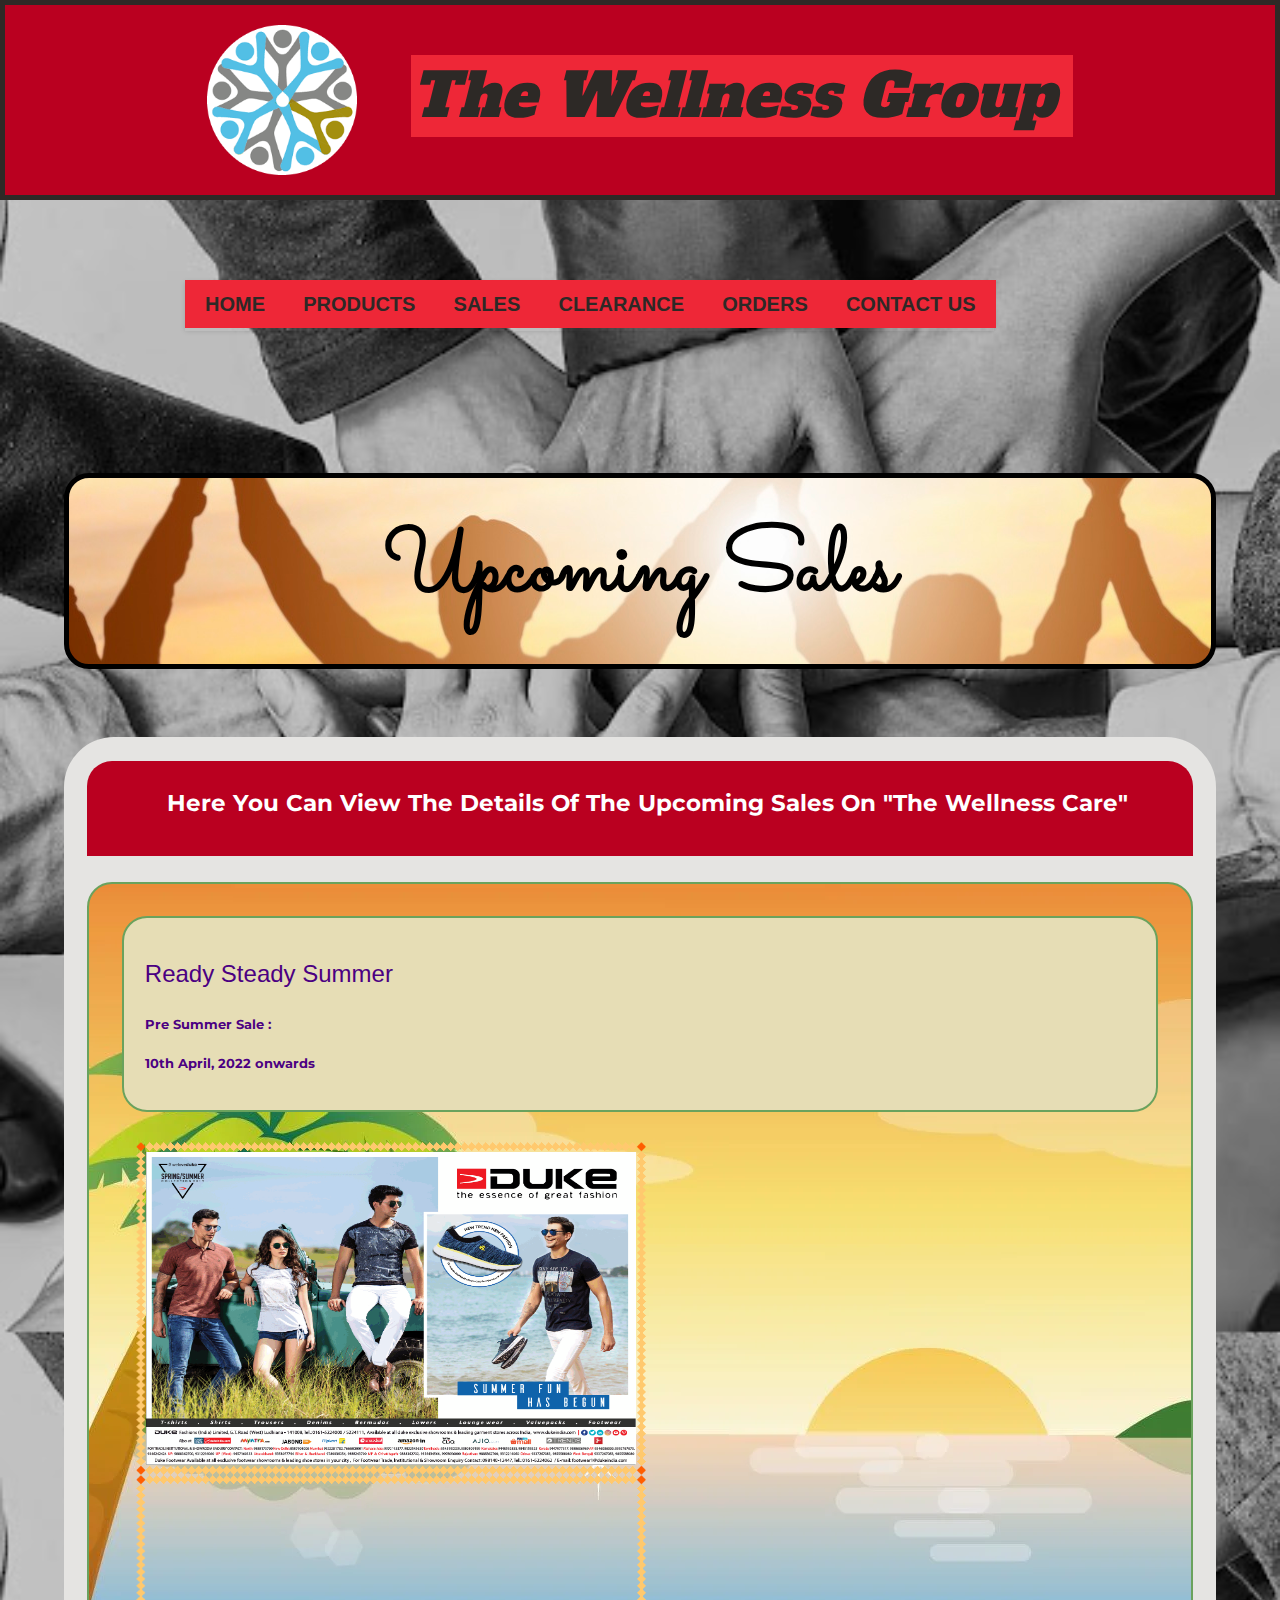
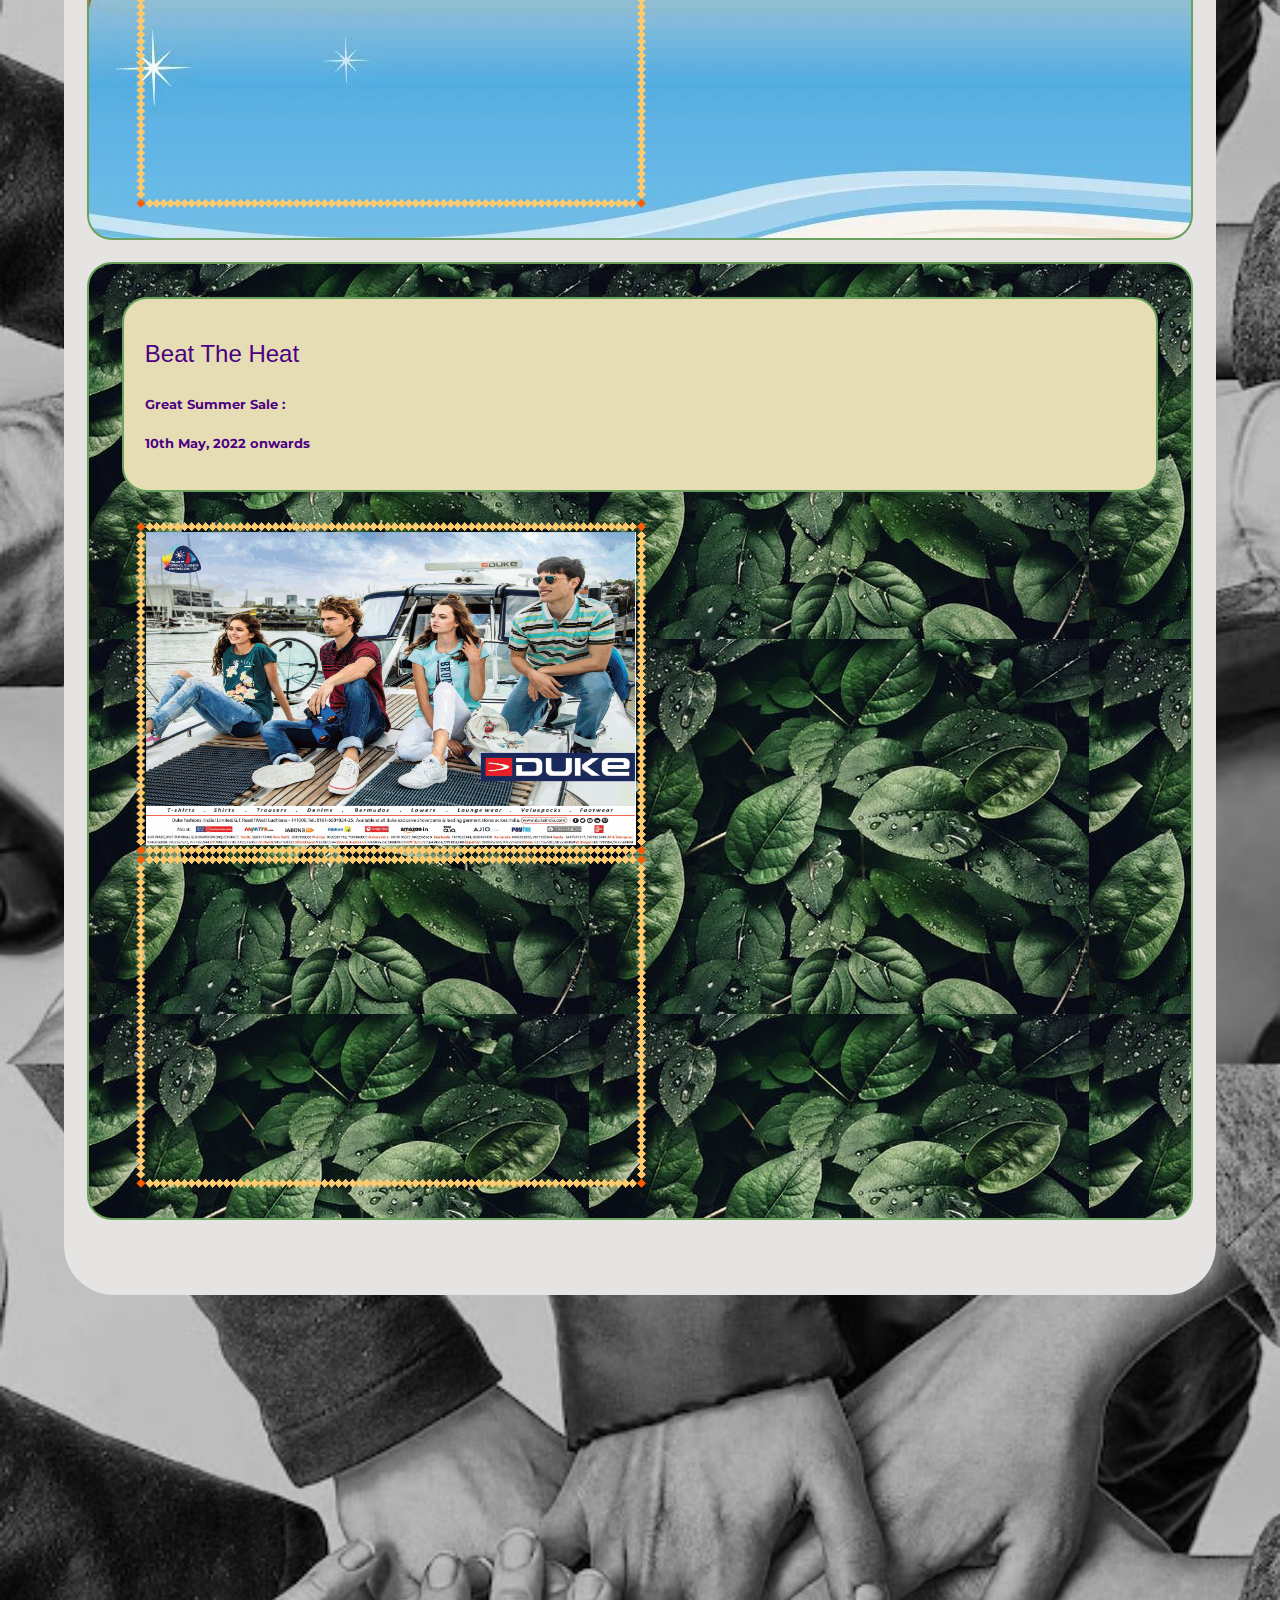
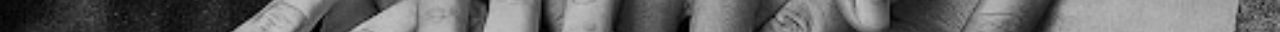
<file: index.html>
<!DOCTYPE html>
<html lang="en">

<head>
    <!-- Google tag (gtag.js) -->
<script async src="https://www.googletagmanager.com/gtag/js?id=G-9QFVJLKR0Z"></script>
<script>
  window.dataLayer = window.dataLayer || [];
  function gtag(){dataLayer.push(arguments);}
  gtag('js', new Date());

  gtag('config', 'G-9QFVJLKR0Z');
</script>
    <title>Sales | The Wellness Group</title>
    <meta name="google-site-verification" content="n0E7SsND6AiwZmoQovZo0i-7zfGOyfzNs68qbd9URU8" />
    <link href='https://fonts.googleapis.com/css?family=Alfa Slab One' rel='stylesheet'>

    <link rel="icon" href="Visuals/Title_Background.jpg" type="image/icon type">
    <link rel="stylesheet" href="my_css.css">
    <link
        href="https://fonts.googleapis.com/css2?family=Merriweather:ital@1&family=Montserrat&family=Sacramento&display=swap"
        rel="stylesheet">
    <meta name="viewport" content="width=device-width, initial-scale=1.0">
    <link 
          rel="stylesheet" 
          href="https://www.w3schools.com/w3css/4/w3.css"> 

    <link 
          rel="icon" 
          href="Visuals/logo-circle.png"
          type="image/icon type"> 

    <link
          href="https://fonts.googleapis.com/css2?family=Merriweather:ital@1&family=Montserrat&family=Sacramento&display=swap"
          rel="stylesheet">

    <link rel="manifest" href="/manifest.json">
</head>

<body>

    <div class="to_purpose_the_format_book_sgnp_header">
        <img src="Visuals/logo-circle.png" alt="Logo-Image" width="150" height="150">
        &nbsp;&nbsp;<i style="background-color:#EE2737;">The Wellness Group&nbsp;</i>
        
      </div>
    
    
     
    
   <div id="menubar">
  <ul class="my_menu"><li class="my_menu"><a href="Home.html">Home</a></li>
    <li class="my_menu"><a href="Events.html">Products</a></li>
    <li class="my_menu"><a href="Sale.html">Sales</a></li>
    <li class="my_menu"><a href="Clearance.html">Clearance</a></li>
    <li class="my_menu"><a href="Orders.html">Orders</a></li>
    <li class="my_menu"><a href="Contact_Us.html">Contact Us</a></li>
  </ul>
</div>




<br><br><br><br><br><br>



    <center><div style="
        font-family: 'Sacramento', cursive;        
        font-size: 6.0rem;  
        color: black;
        margin-top: 10px;
        font-weight: bolder;
        background-image: url('Visuals/gallery-ppl.jpg');
        width: 90%;
        border-radius: 25px;
        border: solid 5px black;
        padding: 2%;">
     
         Upcoming Sales
      
    </div></center>

    <br><br><br>

    <center><div style="margin-left: 0px;        
        border-radius: 50px;        
        background-color: #E5E4E2;
        width:90%;          
        border: transparent;
        border-style: solid; 
        text-align: left;">
    <div style="
        font-family: 'Montserrat', sans-serif; 
        color: #4B0082; 
        padding-left: 20px;
        padding-right: 20px;
        padding-bottom: 20px;
        margin-top: -5px;
        font-size: 13px;
        line-height: 2;"><br>


<div style="
        font-weight: bold;
        font-size: 1.5rem;
        color: white;        
        background-color: #BA0020;
        padding-top: 20px;
        padding-bottom: 30px;
        border-top-right-radius: 25px; 
        border-top-left-radius: 25px;">
<center> &nbsp;&nbsp;Here You Can View The Details Of The Upcoming Sales On "The Wellness Care"</center>

</div>
    <br>
      <section  style="background-image:url('Visuals/sale_sum1.png');" class="gallerysec"> 
        
        <div class="gal_eve_det">
        <h3>Ready Steady Summer</h3>
        <p>Pre Summer Sale :</p>
        <p>10th April, 2022 onwards</p>
        </div>


      <div style="margin-top: 30px;  margin-left: 25px">
       <img class="imgbor" src="Visuals/summ1.png" alt="Image1" width="510" height="333">
       &nbsp;&nbsp;&nbsp;&nbsp;&nbsp;&nbsp;&nbsp;&nbsp;&nbsp;&nbsp;&nbsp;&nbsp;&nbsp;&nbsp;
       <iframe class="imgbor" width="510" height="333"
     src="https://www.youtube.com/embed/dNyKGflaOpo"></iframe>
      </div>

    </section>

    
    <section style="background-image:url('Visuals/galplants.jpg'); margin-bottom: 0;" class="gallerysec"> 
        
      <div class="gal_eve_det">
        <h3>Beat The Heat</h3>
        <p>Great Summer Sale :</p>
        <p>10th May, 2022 onwards</p>
        </div>

    <div style="margin-top: 30px; margin-left: 25px; ">
     <img class="imgbor" src="Visuals/summ2.png" alt="Image3" width="510" height="333">
      &nbsp;&nbsp;&nbsp;&nbsp;&nbsp;&nbsp;&nbsp;&nbsp;&nbsp;&nbsp;&nbsp;&nbsp;&nbsp;&nbsp;
      <iframe class="imgbor" width="510" height="333"
      src="https://www.youtube.com/embed/gR3TSFt2J2M"></iframe>  
    </div>
  </section>

      

<script src="/js/app.js"></script>
  

  
 <br><br>


 

</div>
</div>

<br>
</div>
</center>
<br>

<br><br><br><br><br><br><br><br><br><br><br><br>
<br>
</body>
</html>
</file>
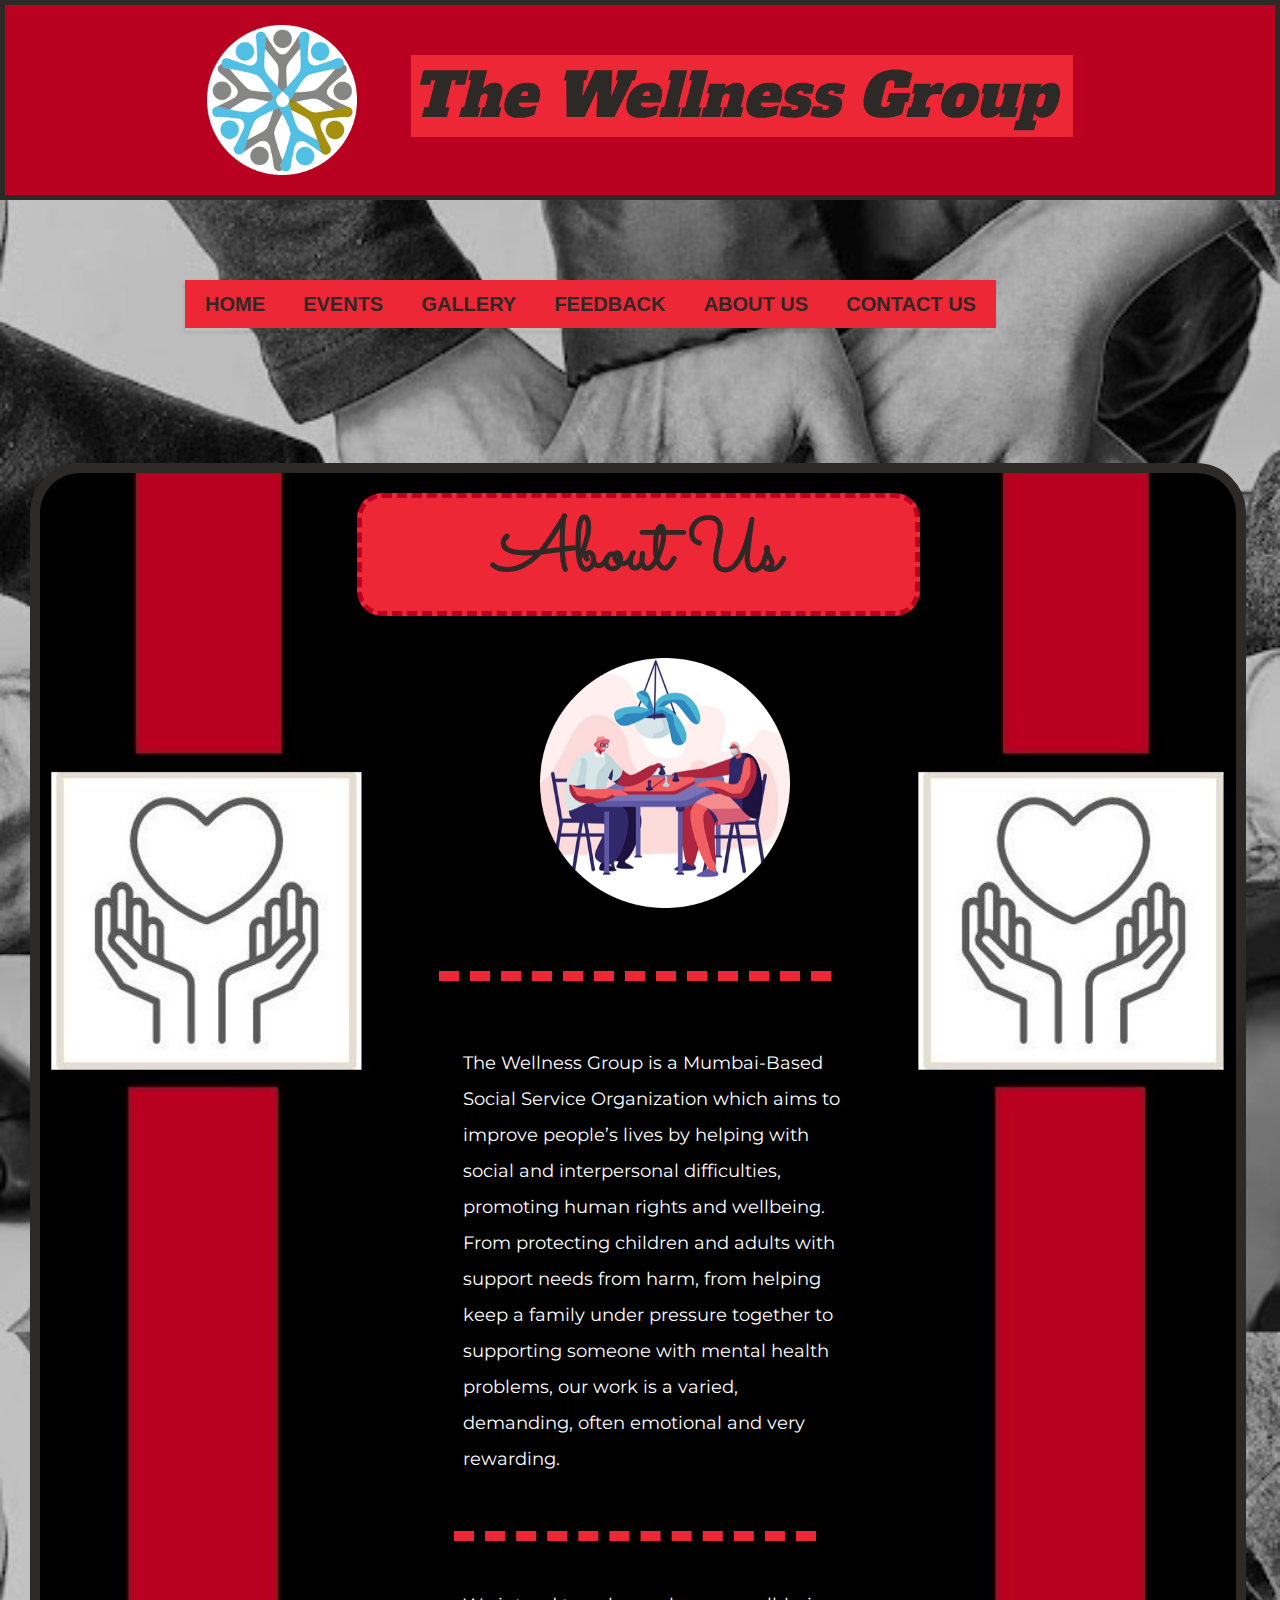
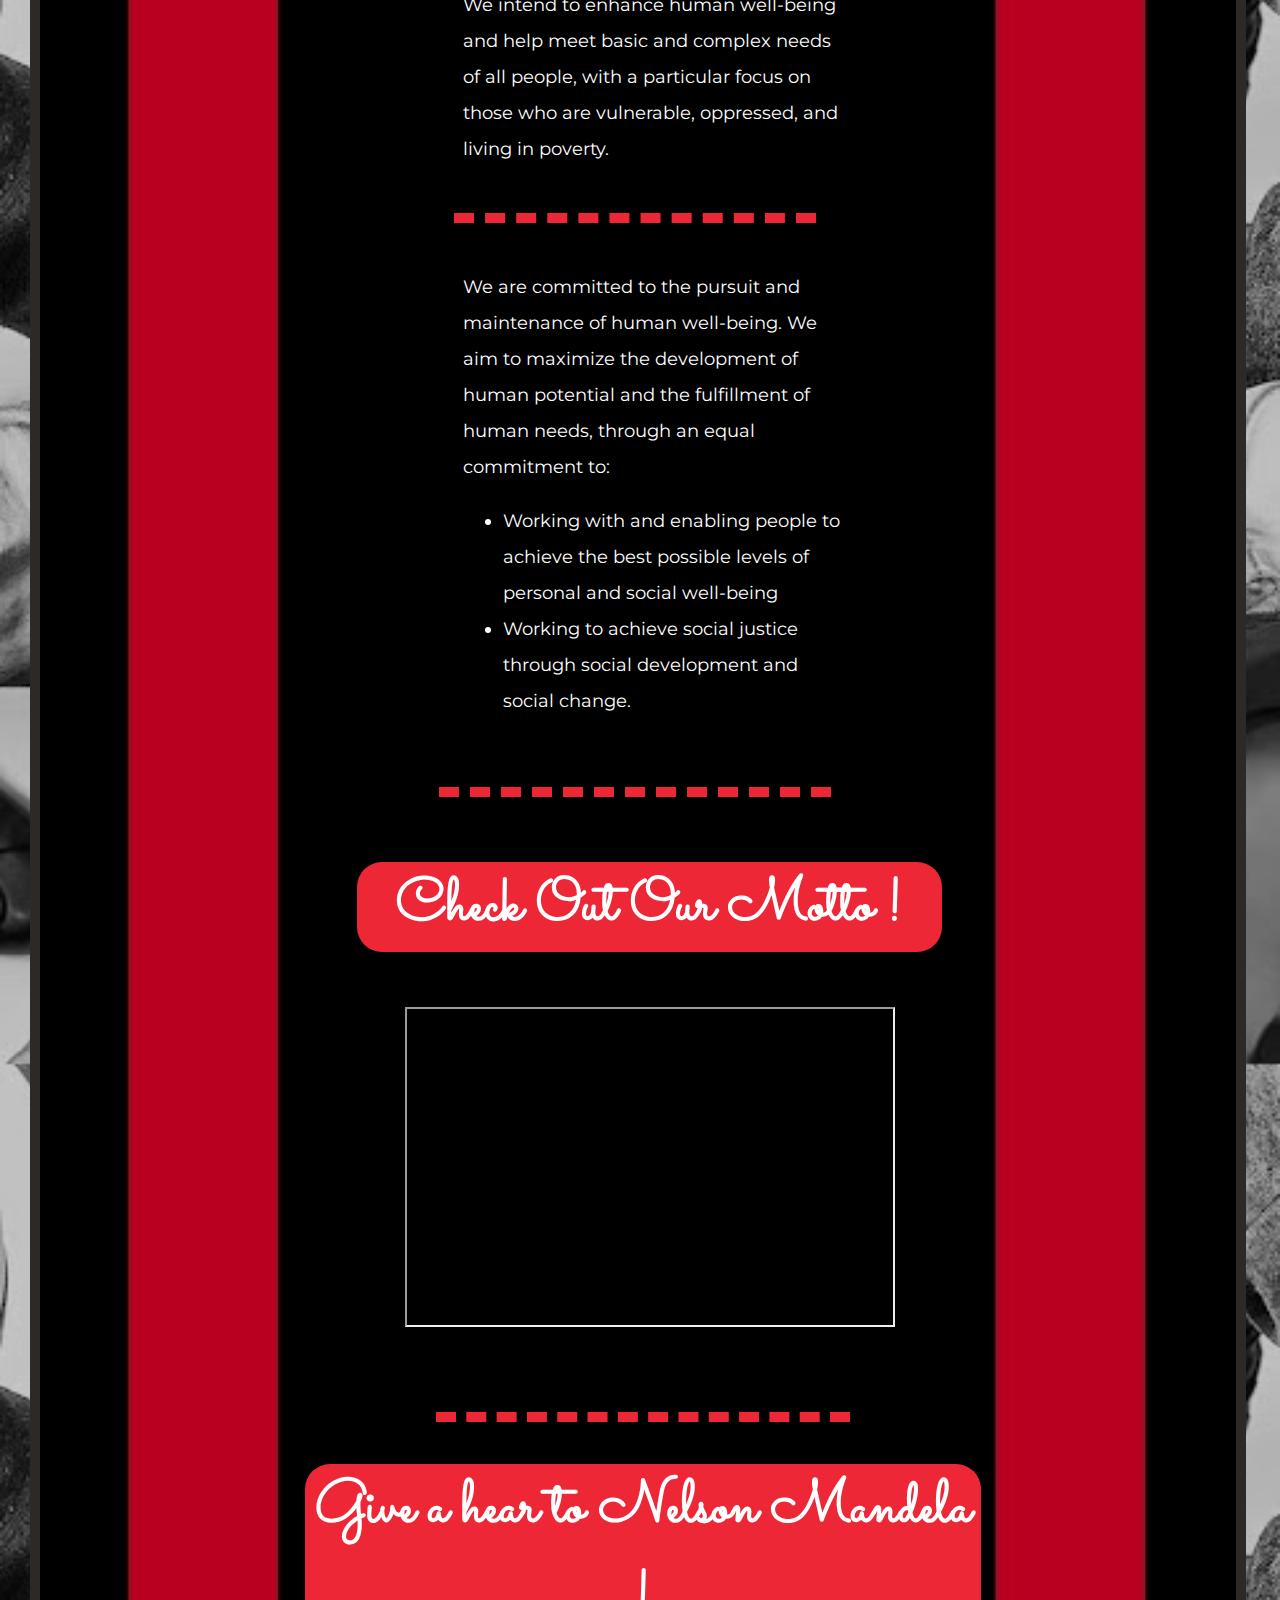
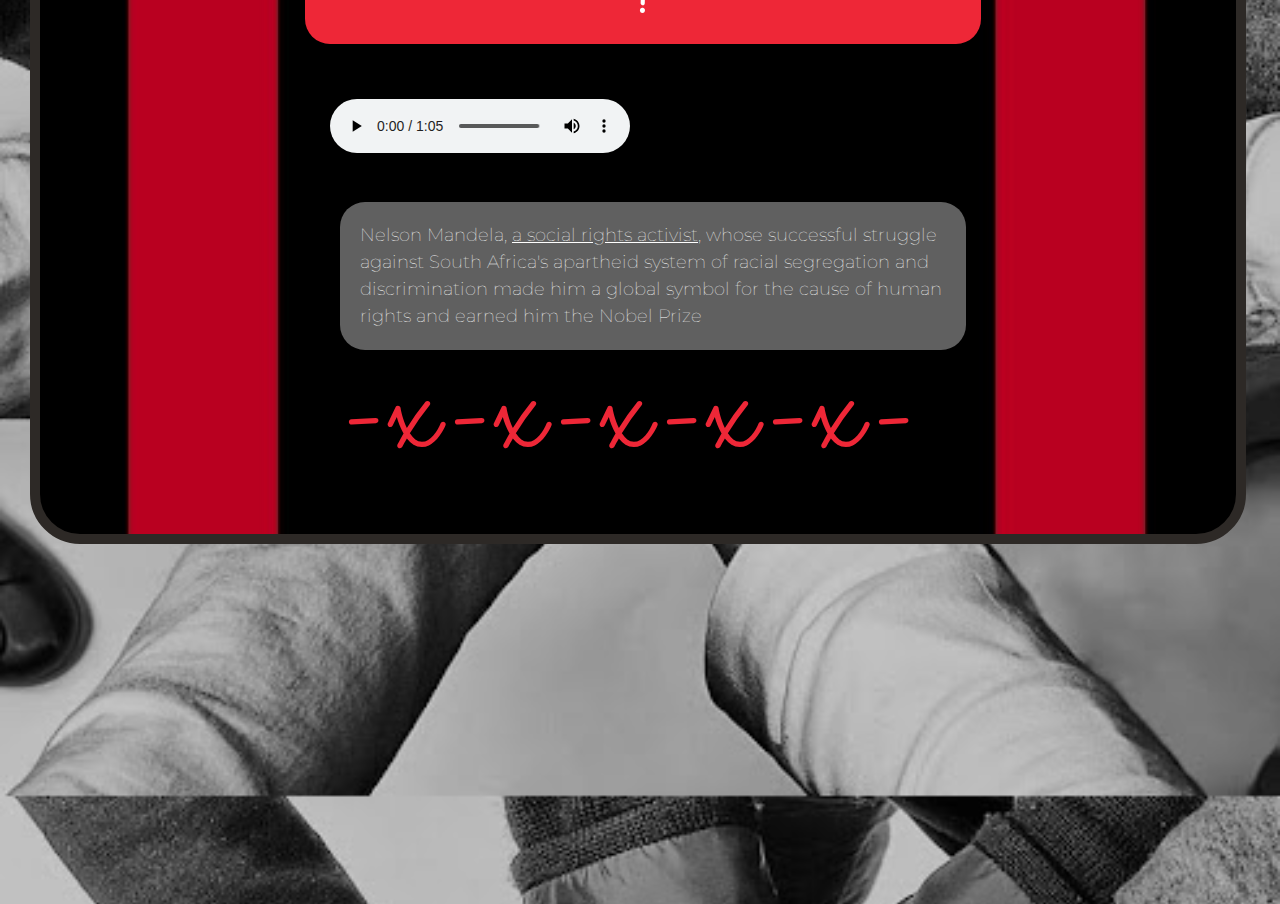
<file: About_Us.html>
<!DOCTYPE html>
<html lang="en">

<head>
    <title>About Us | The Wellness Group</title>
    <link rel="icon" href="Visuals/Title_Background.jpg" type="image/icon type">
    <link rel="stylesheet" href="my_css.css">
    <link
        href="https://fonts.googleapis.com/css2?family=Merriweather:ital@1&family=Montserrat&family=Sacramento&display=swap"
        rel="stylesheet">
    <meta name="viewport" content="width=device-width, initial-scale=1">
    <link 
        rel="stylesheet" 
        href="https://www.w3schools.com/w3css/4/w3.css"> 

         <link 
          rel="icon" 
          href="Visuals/logo-circle.png"
          type="image/icon type"> 
    <link
    href="https://fonts.googleapis.com/css2?family=Merriweather:ital@1&family=Montserrat&family=Sacramento&display=swap"
    rel="stylesheet">
    <link href='https://fonts.googleapis.com/css?family=Alfa Slab One' rel='stylesheet'>
</head>

<body>

  <div class="to_purpose_the_format_book_sgnp_header">
    <img src="Visuals/logo-circle.png" alt="Logo-Image" width="150" height="150">
    &nbsp;&nbsp;<i style="background-color:#EE2737;">The Wellness Group&nbsp;</i>
    
  </div>


 

<div id="menubar">
  <ul class="my_menu"><li class="my_menu"><a href="Home.html">Home</a></li>
    <li class="my_menu"><a href="Events.html">Events</a></li>
    <li class="my_menu"><a href="Gallery.html">Gallery</a></li>
    <li class="my_menu"><a href="Feedback.html">Feedback</a></li>
    <li class="my_menu"><a href="About_Us.html">About Us</a></li>
    <li class="my_menu"><a href="Contact_Us.html">Contact Us</a></li>
  </ul>
</div>





<br><br><br><br><br><br>


<div class="in_order_to_place_history_center">
    <center><div class="head_container_title_history">
      
         About Us
      
    </div></center>

    <br>

      <div style="               
        background-image: url('Visuals/9_2.png');
        background-repeat: no-repeat;
        background-size: 250px 250px;
        margin-left: 480px;
        margin-top: 20px;
        ">
<center><br><br><br><br><br><br><br><br><br><br><br><br>
</center>
</div>

    <center><div class="just_to_place_history_left">
    <center><hr class="style_border"></center>
      
      <div class="positioning_history_left_content"><br>
        <p>The Wellness Group is a Mumbai-Based Social Service Organization which aims to improve people’s lives by helping with social and interpersonal difficulties, promoting human rights and wellbeing. From protecting children and adults with support needs from harm, from helping keep a family under pressure together to supporting someone with mental health problems, our work is a varied, demanding, often emotional and very rewarding.

        <br><br> 
        <center><hr class="style_mid_border"></center><br>

        We intend to enhance human well-being and help meet basic and complex needs of all people, with a particular focus on those who are vulnerable, oppressed, and living in poverty.

        <br><br>
        <center><hr class="style_mid_border"></center><br>

        We are committed to the pursuit and maintenance of human well-being. We aim to maximize the development of human potential and the fulfillment of human needs, through an equal commitment to:
        <ul class="about_us" type="disc">
        <li class="about_us">Working with and enabling people to achieve the best possible levels of personal and social well-being</li>

        <li>Working to achieve social justice through social development and social change.</li>
      </ul>
    </p>
    </div>
      <center><hr class="style_border"></center>
<br><br>
      <center>
       <h1 class="about_us_video">Check Out Our Motto !</h1><br><br><div class="place_about_us_video">
<iframe width="490" height="320"
     src="https://www.youtube.com/embed/zcruIov45bI">
     </iframe></div>
   </center><br>
    </div></center>

    <br>

     <center><hr class="style_border_video"></center>
<br>
      <center>
       <h1 class="about_us_audio">Give a hear to Nelson Mandela !</h1><br><div class="place_about_us_video"></center>
<br><audio controls class = "left_audio" >
    <source 
    class = "left_audio" 
    src="Media/Nelson Mandela Speech.mp3"
    type="audio/mpeg">Your browser does not support the audio element.
    </audio>
    <br><div class="about_nelson_mandela">
<p class="about_us_font"> Nelson Mandela, <u>a social rights activist</u>, whose successful struggle against South Africa's apartheid system of racial segregation and discrimination made him a global symbol for the cause of human rights and earned him the Nobel Prize</p></div>
<h1 class="end">-x-x-x-x-x-</end>
 </div>
   <br>
    </div></center>

    <br><br><br>




</div>

<br><br><br><br><br><br><br><br><br><br><br><br>
<br>



</body>
</html>
</file>
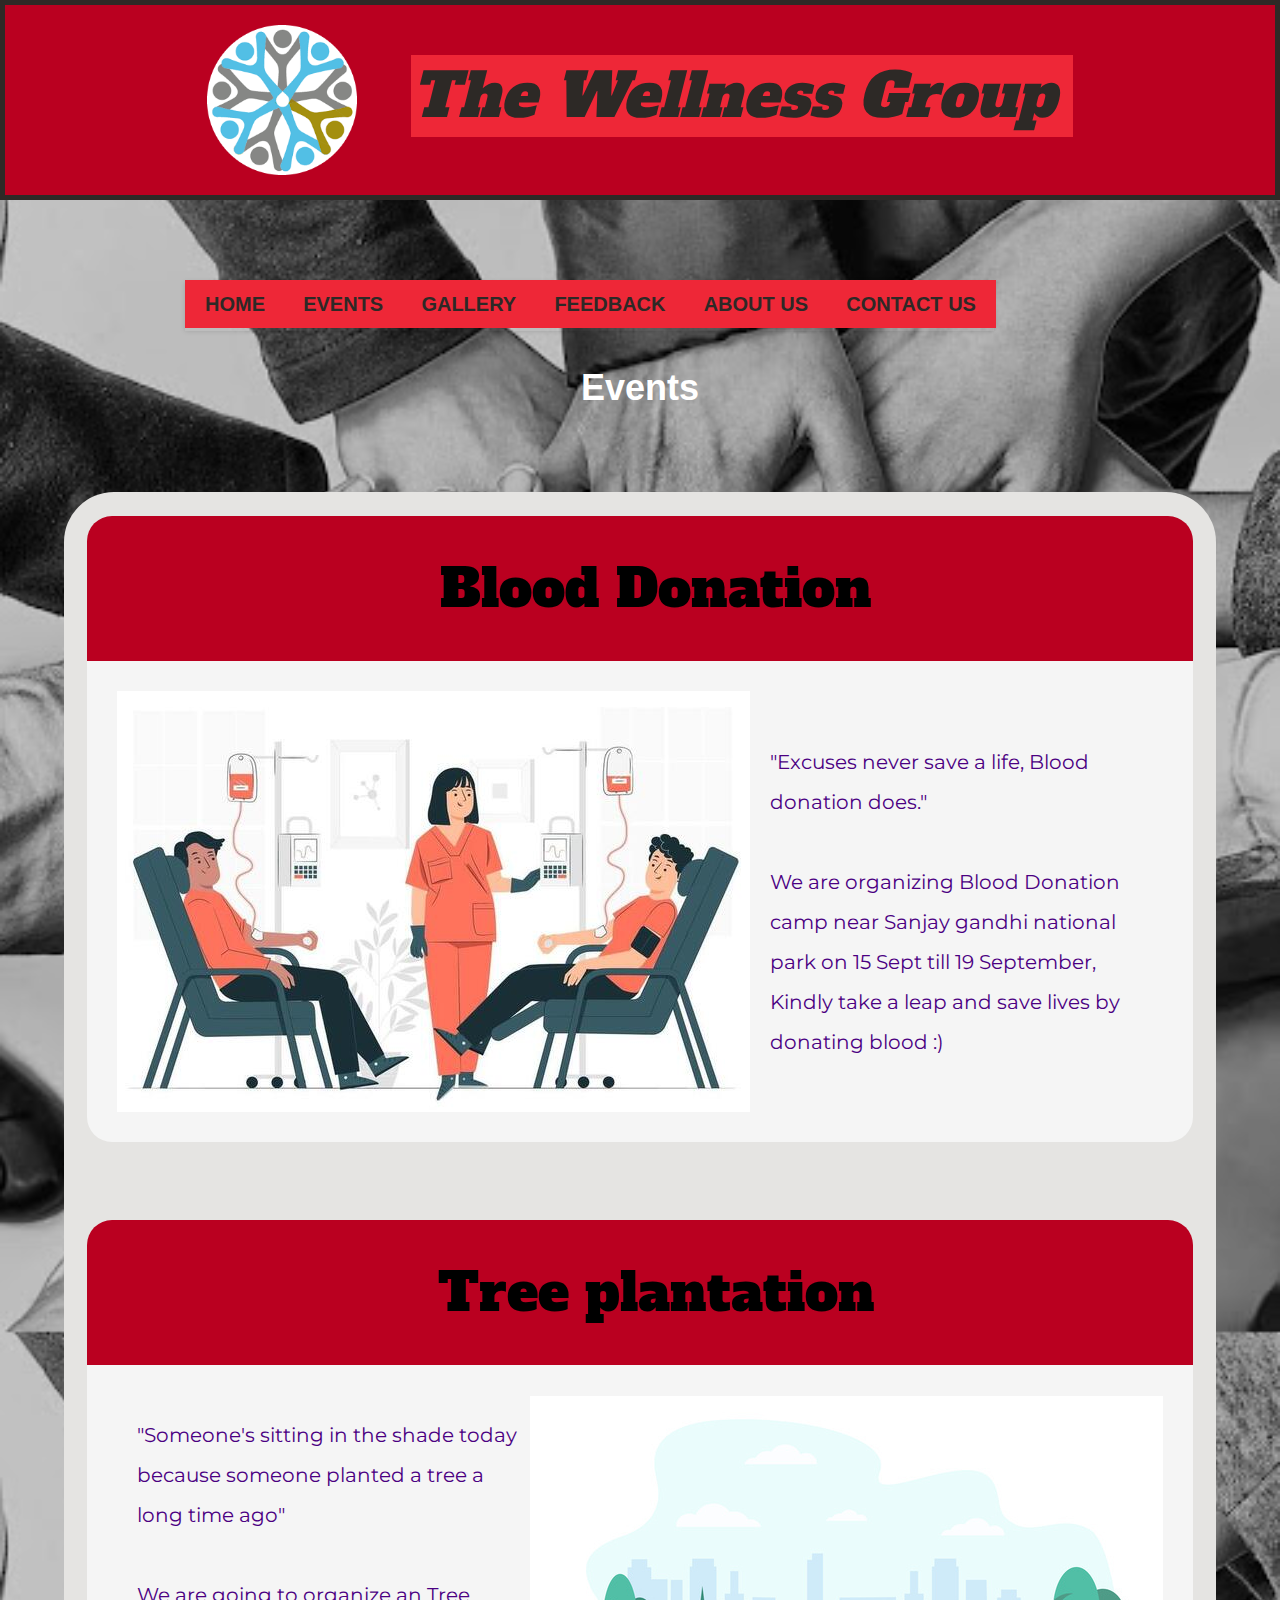
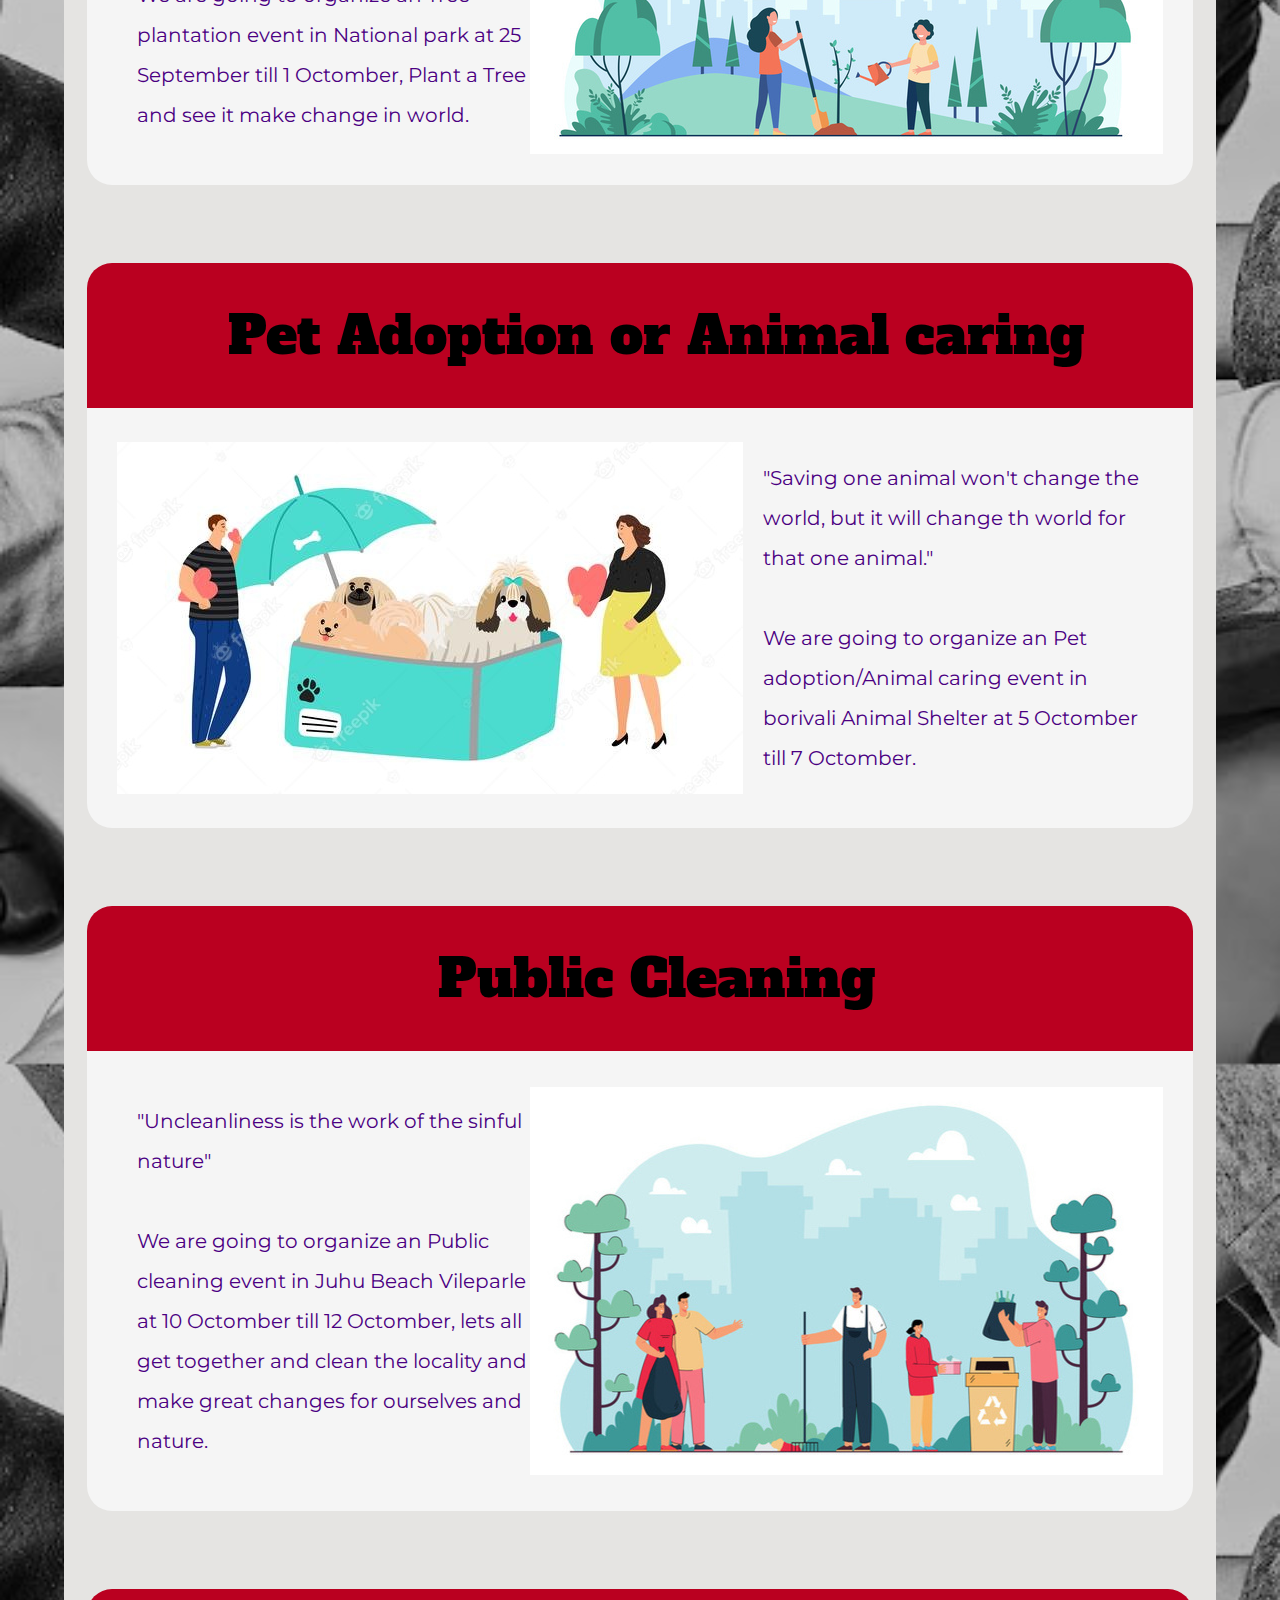
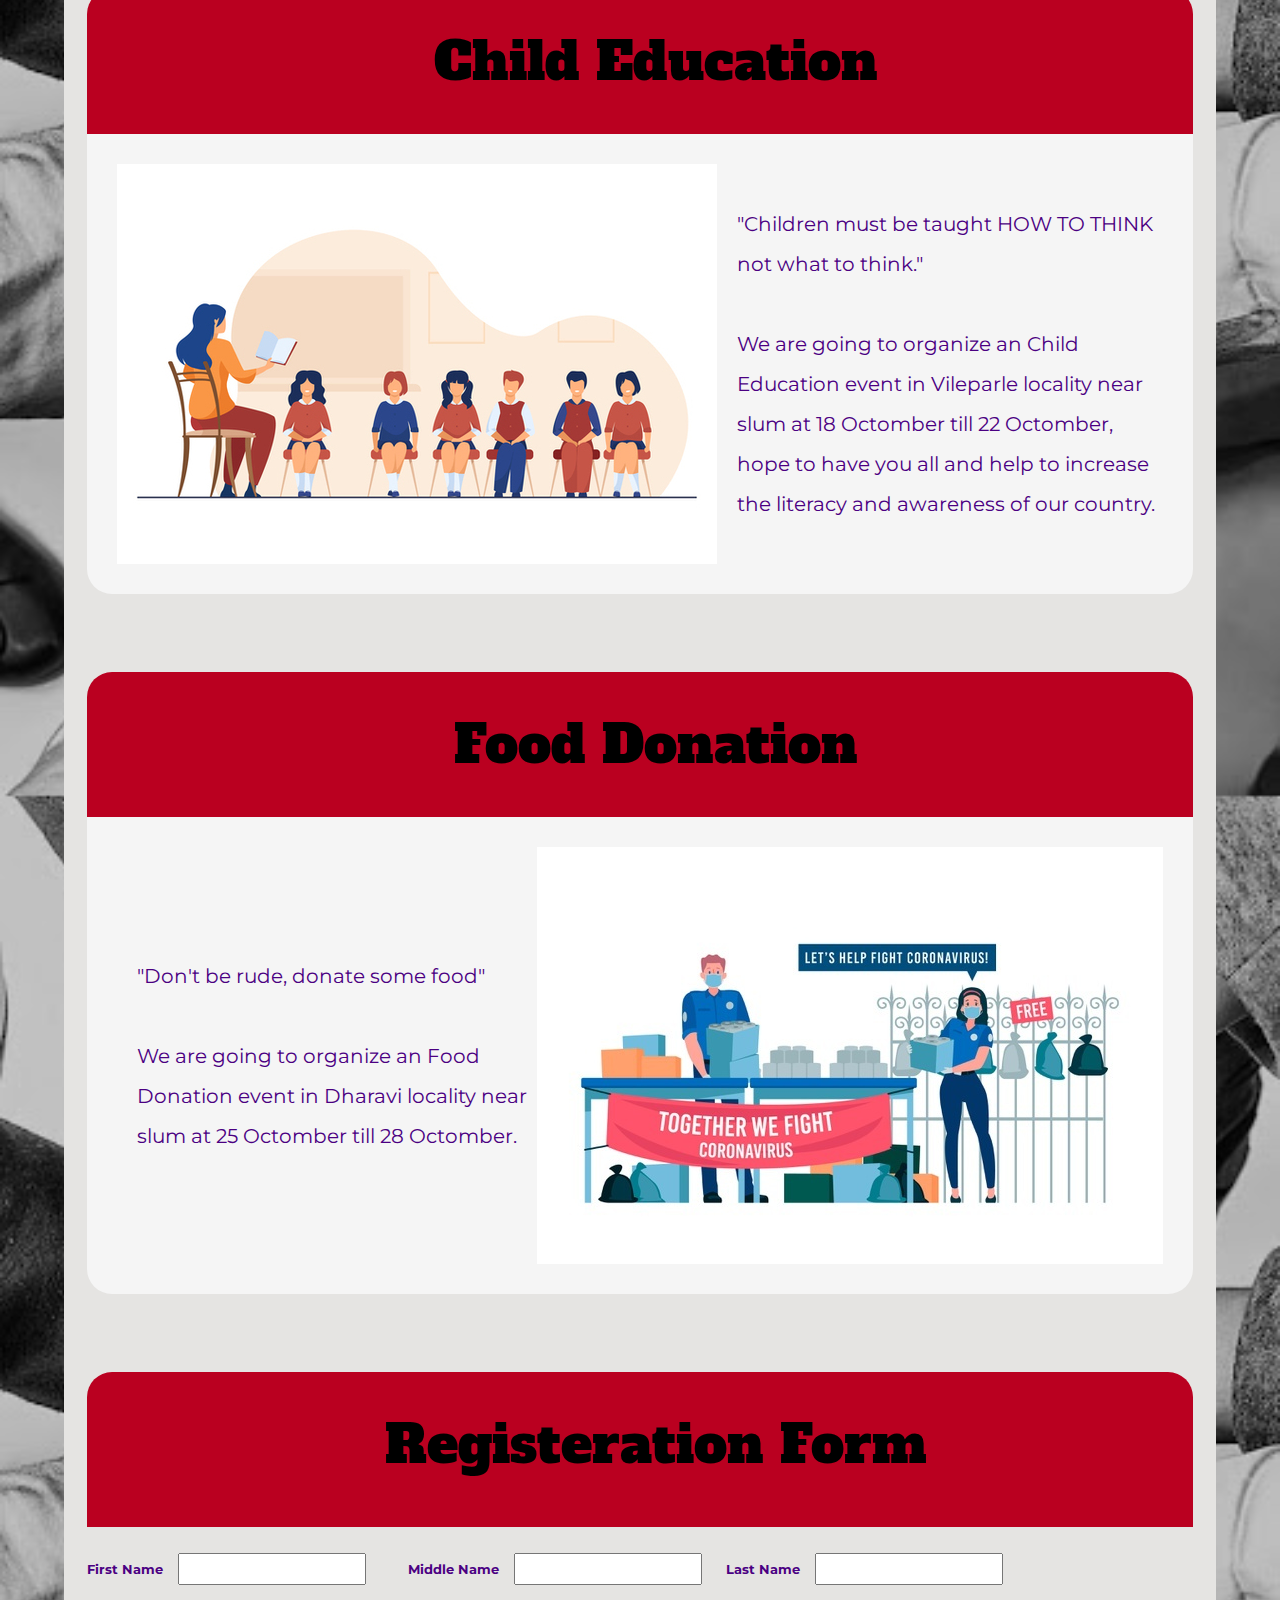
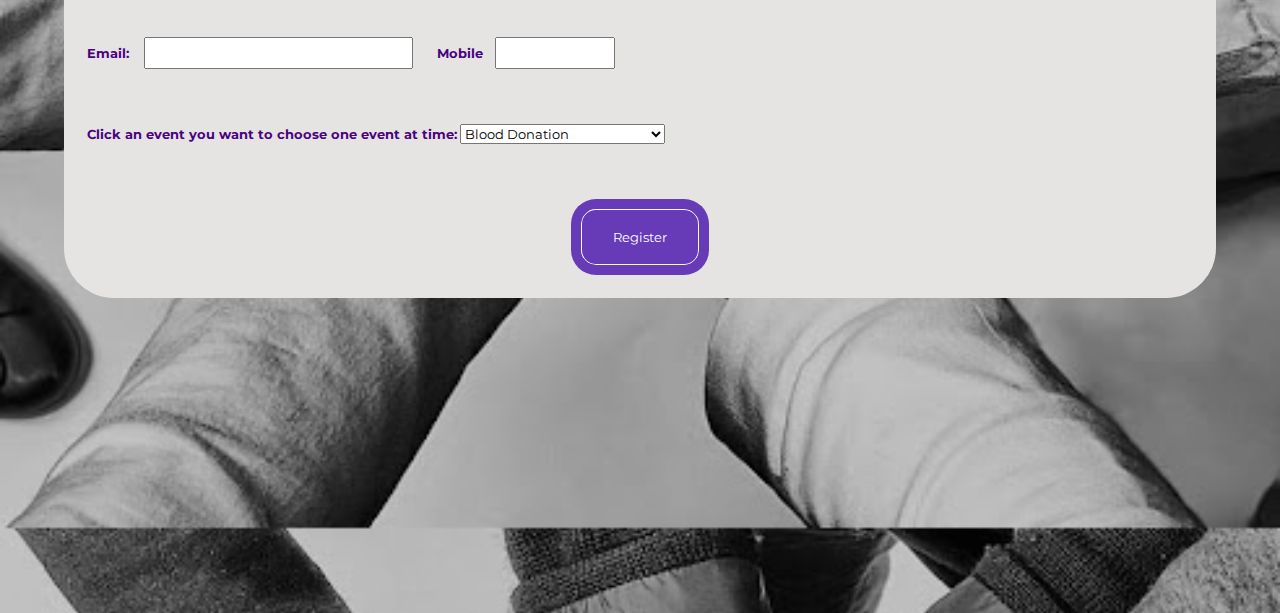
<file: Events.html>
<!DOCTYPE html>
<html lang="en">

<head>
    <title>Events | The Wellness Group</title>
    <style>

      .format_button {
          background-color: #673ab7; /* Green */
          border: none;
          color: white;
          padding: 15px 32px;
          text-align: center;
          text-decoration: none;
          display: inline-block;
          font-size: 13px;
          border-radius: 25px;
          border: dashed 10px #673ab7;
          box-shadow: 0px 0px 0px 1px #fff inset;
      }
      
      input[type='number']{
         width: 40px;
      } 
  
      input[type='number'].mobile{
        width: 120px;
        text-align: center;
      } 

      .format_book_sgnp_header{
        font-family:  'Alfa Slab One';
        font-size: 4.0rem;
        color: #e6ddb5;        
        background-color: #6aa25d;    
        padding-top: 20px;
        padding-bottom: 20px;
        text-align: center;
      }

      .place_book_center{
        display: inline;
        margin-left: 30px;
        margin-right: 0px;
        border-radius: 50px;
        align-self: center;
        background-image: url("Visuals/regbg.jpg");
        width:95%; 
        display: inline-block;         
        border: 5px solid #5d86bb;
        border-style: solid;         
        text-align: center;
      }

      .head_container_title_Book{
        font-family: 'Sacramento', cursive;        
        font-size: 6.0rem;  
        color: #FFE77AFF;
        margin-top: 20px;
        font-weight: bolder;
        background-color: #6aa25d;
        width: 45%;
        border-radius: 25px;
        border: dashed 5px #FFE77AFF;

      }

      .place_book_left{        
        margin-left: 0px;        
        border-radius: 50px;        
        background-color: #E5E4E2;
        width:90%;          
        border: transparent;
        border-style: solid; 
        text-align: left;
      }

      .book_left_content{
        font-family: 'Montserrat', sans-serif; 
        color: #4B0082; 
        padding-left: 20px;
        padding-right: 20px;
        padding-bottom: 20px;
        margin-top: -5px;
        font-size: 13px;
        line-height: 2;
      }

      .book_form_head{
        font-family:  'Alfa Slab One';
        font-size: 3.5rem;
        color: black;        
        background-color: #BA0020;
        padding-top: 20px;
        padding-bottom: 30px;
        border-top-right-radius: 25px; 
        border-top-left-radius: 25px;
      }
      body {
  background-color: #EDF5E1;
      }

      .format_book_form_content_bg{
        background-color: #F5F5F5; font-family: 'Montserrat', 
       sans-serif; padding-left: 30px; padding-right: 30px; padding-bottom: 30px;
       margin-top: -10px;
       border-bottom-left-radius: 25px;
       border-bottom-right-radius: 25px;
       font-size: 15px;
      }

      .img {
    max-width: 100%;
    max-height: 100%;
    object-fit: scale-down;
      }

      .container {
        display: flex;
        align-items: center;
        justify-content: center
      }

          .text {
        font-size: 20px;
        padding-left: 20px;
      }








    </style>
    <link href='https://fonts.googleapis.com/css?family=Alfa Slab One' rel='stylesheet'>

    <link rel="icon" href="Visuals/Title_Background.jpg" type="image/icon type">
    <link rel="stylesheet" href="meet1_css.css">
    <link
        href="https://fonts.googleapis.com/css2?family=Merriweather:ital@1&family=Montserrat&family=Sacramento&display=swap"
        rel="stylesheet">
    <meta name="viewport" content="width=device-width, initial-scale=1">
    <link 
          rel="stylesheet" 
          href="https://www.w3schools.com/w3css/4/w3.css"> 
          <link 
          rel="icon" 
          href="Visuals/logo-circle.png"
          type="image/icon type">

    <link
          href="https://fonts.googleapis.com/css2?family=Merriweather:ital@1&family=Montserrat&family=Sacramento&display=swap"
          rel="stylesheet">
</head>

<body>

<!-- <div class="format_book_sgnp_header">
<img src="Visuals/sgnp_logo.png" alt="Logo-Image" width="150" height="150">
 &nbsp;&nbsp;Sanjay Gandhi National Park
</div> -->


 <div class="to_purpose_the_format_book_sgnp_header">
    <img src="Visuals/logo-circle.png" alt="Logo-Image" width="150" height="150">
    &nbsp;&nbsp;<i style="background-color:#EE2737;">The Wellness Group&nbsp;</i>
    
  </div>

<div id="menubar">
  <ul class="my_menu"><li class="my_menu"><a href="Home.html">Home</a></li>
    <li class="my_menu"><a href="Events.html">Events</a></li>
    <li class="my_menu"><a href="Gallery.html">Gallery</a></li>
    <li class="my_menu"><a href="Feedback.html">Feedback</a></li>
    <li class="my_menu"><a href="About_Us.html">About Us</a></li>
    <li class="my_menu"><a href="Contact_Us.html">Contact Us</a></li>
  </ul>
</div>



<br>


<h1> <center ><b><font color="white">Events</font></b></center></h1>


<!-- <div class="place_book_center"> 
    <center><div class="head_container_title_Book">
     
         Online Booking
      
    </div></center>-->

    <br><br><br>

    <center><div class="place_book_left">
    <div class="book_left_content"><br>


<div class="book_form_head">
 <center><!--<img src="Visuals/sgnp_logo.png" alt="Logo-Image" width="150" height="150"> -->
 &nbsp;&nbsp;Blood Donation</center>

</div>


<form>
<div class="format_book_form_content_bg">
<br>
<div class="container">
<img id="img" src="./5266696 (1).jpg" >

<div class="text">
<p align='left'>"Excuses never save a life, Blood donation does."<br><br>We are organizing Blood Donation camp near Sanjay gandhi national park on 15 Sept till 19 September, Kindly take a leap and save lives by donating blood :)</p>
</div>
</div>

<!--<label for ="First Name"><b>First Name</b></label>
&nbsp;&nbsp;&nbsp;<input type="text" name="FirstName" id="FirstName">    
<label for ="Last Name">&nbsp;&nbsp;&nbsp;&nbsp;&nbsp;&nbsp;&nbsp;&nbsp;&nbsp;&nbsp;&nbsp;&nbsp;<b>Middle Name</b></label>
&nbsp;&nbsp;&nbsp;<input type="text" name="LastName" id="LastName" required="required">
<label for ="Username">&nbsp;&nbsp;&nbsp;&nbsp;&nbsp;&nbsp;<b>Last Name</b></label>
&nbsp;&nbsp;&nbsp;<input type="text" name="Username" id="Username">

<br><br><br>

<b>Gender:</b>&nbsp;&nbsp;&nbsp;
<input type="radio" id="html" name="fav_language" value="HTML">
<label for="html">Male</label>
&nbsp;&nbsp;&nbsp;
<input type="radio" id="css" name="fav_language" value="CSS">
<label for="css">Female</label>

<br><br><br>

<label for="City"><b>Nationality:</b></label>&nbsp;&nbsp;&nbsp;

<select name="City" id="City">
  <option value="volvo">Indian</option>
  <option value="mercedes">NRI</option>
  <option value="saab">Foreign National</option>
</select>

<br><br><br>

<label for="email"><b>Email:</b></label>
&nbsp;&nbsp;&nbsp;<input type="email" id="email" name="email" size="30">
&nbsp;&nbsp;&nbsp;&nbsp;&nbsp;&nbsp;
<label for ="Mobile"><b>Mobile</b></label>
&nbsp;&nbsp;&nbsp;<input type="number" name="Mobile" id="Mobile" class="mobile">

<br><br><br>

<label for ="Address"><b>Booking for</b>&nbsp;&nbsp;&nbsp;</label>

<input type="number" name="Mobile" id="Mobile">
<label for="City">&nbsp;&nbsp;&nbsp;Adults &nbsp;&nbsp;&nbsp;&nbsp;&nbsp;</label>


<input type="number" name="Mobile" id="Mobile">
<label for="State">&nbsp;&nbsp;&nbsp;Children</label>

<br><br><br>

<label for="dob"><b>Date of Visit:</b></label>
&nbsp;&nbsp;&nbsp;<input type="date" id="dob" name="dob">

<br><br><br>
<b>Which places would you like to experience?</b>
<br><br>
&nbsp;&nbsp;&nbsp;<input type="checkbox" id="vehicle1" name="vehicle1" value="Bike">
<label for="vehicle1"> Lion/Tiger Safari</label> &nbsp;&nbsp;&nbsp;
&nbsp;&nbsp;&nbsp;<input type="checkbox" id="vehicle2" name="vehicle2" value="Car">
<label for="vehicle2"> Boating</label><br>
&nbsp;&nbsp;&nbsp;<input type="checkbox" id="vehicle2" name="vehicle2" value="Car">
<label for="vehicle2"> Van Rani</label>&nbsp;&nbsp;&nbsp;&nbsp;&nbsp;&nbsp;&nbsp;&nbsp;&nbsp;&nbsp;&nbsp;&nbsp;&nbsp;&nbsp;&nbsp;&nbsp;&nbsp;&nbsp;&nbsp;&nbsp;&nbsp;
<input type="checkbox" id="vehicle2" name="vehicle2" value="Car">
<label for="vehicle2"> Kanheri Caves</label><br>
&nbsp;&nbsp;&nbsp;<input type="checkbox" id="vehicle2" name="vehicle2" value="Car">
<label for="vehicle2"> Butterfly Garden</label>&nbsp;&nbsp;&nbsp;
&nbsp;&nbsp;&nbsp;<input type="checkbox" id="vehicle2" name="vehicle2" value="Car">
<label for="vehicle2"> Gandhi Tekdi</label>

<br><br><br>

<label for="myfile"><b>Please upload your personal identification document:</b></label>
&nbsp;&nbsp;&nbsp;<input type="file" id="myfile" name="myfile">

<br><br><br>
<center><input type="submit" class="format_button value="Submit">  </center>-->
</div>
</form>


<br><br><br>
<div class="book_form_head">
 <center><!--<img src="Visuals/sgnp_logo.png" alt="Logo-Image" width="150" height="150"> -->
 &nbsp;&nbsp;Tree plantation</center>

</div>
<form>
<div class="format_book_form_content_bg">
<br>
<div class="container">
  <div class="text">
<p>"Someone's sitting in the shade today because someone planted a tree a long time ago" <br><br> We are going to organize an Tree plantation event in National park at 25 September till 1 Octomber, Plant a Tree and see it make change in world. </p>
</div>
<img id="img" src="./10836 (3).jpg" >


</div>

</div>
</form>


<br><br><br>
<div class="book_form_head">
 <center><!--<img src="Visuals/sgnp_logo.png" alt="Logo-Image" width="150" height="150"> -->
 &nbsp;&nbsp;Pet Adoption or Animal caring</center>

</div>
<form>
<div class="format_book_form_content_bg">
<br>
<div class="container">
<img id="img" src="./ddog.jpg" >

<div class="text">
<p align='left'>"Saving one animal won't change the world, but it will change th world for that one animal." <br><br>We are going to organize an Pet adoption/Animal caring event in borivali Animal Shelter at 5 Octomber till 7 Octomber. </p>
</div>
</div>

</div>
</form>



<br><br><br>
<div class="book_form_head">
 <center><!--<img src="Visuals/sgnp_logo.png" alt="Logo-Image" width="150" height="150"> -->
 &nbsp;&nbsp;Public Cleaning</center>

</div>
<form>
<div class="format_book_form_content_bg">
<br>
<div class="container">
  <div class="text">
<p>"Uncleanliness is the work of the sinful nature" <br><br> We are going to organize an Public cleaning event in Juhu Beach Vileparle at 10 Octomber till 12 Octomber, lets all get together and clean the locality and make great changes for ourselves and nature.</p>
</div>
<img id="img" src="./park1.jpg" >


</div>

</div>
</form>



<br><br><br>
<div class="book_form_head">
 <center><!--<img src="Visuals/sgnp_logo.png" alt="Logo-Image" width="150" height="150"> -->
 &nbsp;&nbsp;Child Education</center>

</div>
<form>
<div class="format_book_form_content_bg">
<br>
<div class="container">
<img id="img" src="./13237.jpg" >

<div class="text">
<p align='left'>"Children must be taught HOW TO THINK <br>not what to think."  <br><br> We are going to organize an Child Education event in  Vileparle locality near slum at 18 Octomber till 22 Octomber, hope to have you all and help to increase the literacy and awareness of our country.</p>
</div>
</div>

</div>
</form>



<br><br><br>
<div class="book_form_head">
 <center><!--<img src="Visuals/sgnp_logo.png" alt="Logo-Image" width="150" height="150"> -->
 &nbsp;&nbsp;Food Donation</center>

</div>
<form>
<div class="format_book_form_content_bg">
<br>
<div class="container">
  <div class="text">
<p>"Don't be rude, donate some food" <br><br> We are going to organize an Food Donation  event in  Dharavi locality near slum at 25 Octomber till 28 Octomber.</p>
</div>
<img id="img" src="./food.jpg" >


</div>

</div>
</form>


<br><br><br>
<div class="book_form_head">
 <center><!--<img src="Visuals/sgnp_logo.png" alt="Logo-Image" width="150" height="150"> -->
 &nbsp;&nbsp;Registeration Form </center>

</div>
<br>

<form>
<label for ="First Name"><b>First Name</b></label>
&nbsp;&nbsp;&nbsp;
<input type="text" name="FirstName" id="FirstName" >    
<label for ="Last Name">
  &nbsp;&nbsp;&nbsp;&nbsp;&nbsp;&nbsp;&nbsp;&nbsp;&nbsp;&nbsp;&nbsp;&nbsp;
  <b>Middle Name</b></label>
&nbsp;&nbsp;&nbsp;
<input type="text" name="LastName" id="LastName" required="required">
<label for ="Username">
  &nbsp;&nbsp;&nbsp;&nbsp;&nbsp;&nbsp;
  <b>Last Name</b></label>
&nbsp;&nbsp;&nbsp;
<input type="text" name="Username" id="Username">

<br><br><br>

<label for="email"><b>Email:</b></label>
&nbsp;&nbsp;&nbsp;
<input type="email" id="email"  name="email" size="30" required>
&nbsp;&nbsp;&nbsp;&nbsp;&nbsp;&nbsp;
<label for ="Mobile"><b>Mobile</b></label>
&nbsp;&nbsp;&nbsp;<input type="number" name="Mobile" id="Mobile" max-length="12" class="mobile" required>

<br><br><br>


  <label for="cars"><b>Click an event you want to choose one event at time:</b></label>
  <select id="cars" name="cars">
    <option value="Blood_donation">Blood Donation</option>
    <option value="Tree Plantation">Tree Plantation</option>
    <option value="pet_adoption or animal care">Pet Adoption or animal care</option>
    <option value="Public cleaning">Public cleaning</option>
    <option value="Public cleaning">Child Education</option>
    <option value="Public cleaning">Food Donation</option>
  </select>
 


</form>
<br><br>
<center><input type="button" class="format_button" value="Register" onclick="myFunction()">  </center>

<script type="text/javascript">
 
function myFunction() {
  alert("Event Succesfully registed!");
}
</script>







</div>
</center>
<br>
</div>
<br><br><br><br><br><br><br><br><br><br><br><br>
<br>
</body>
</html>
</file>
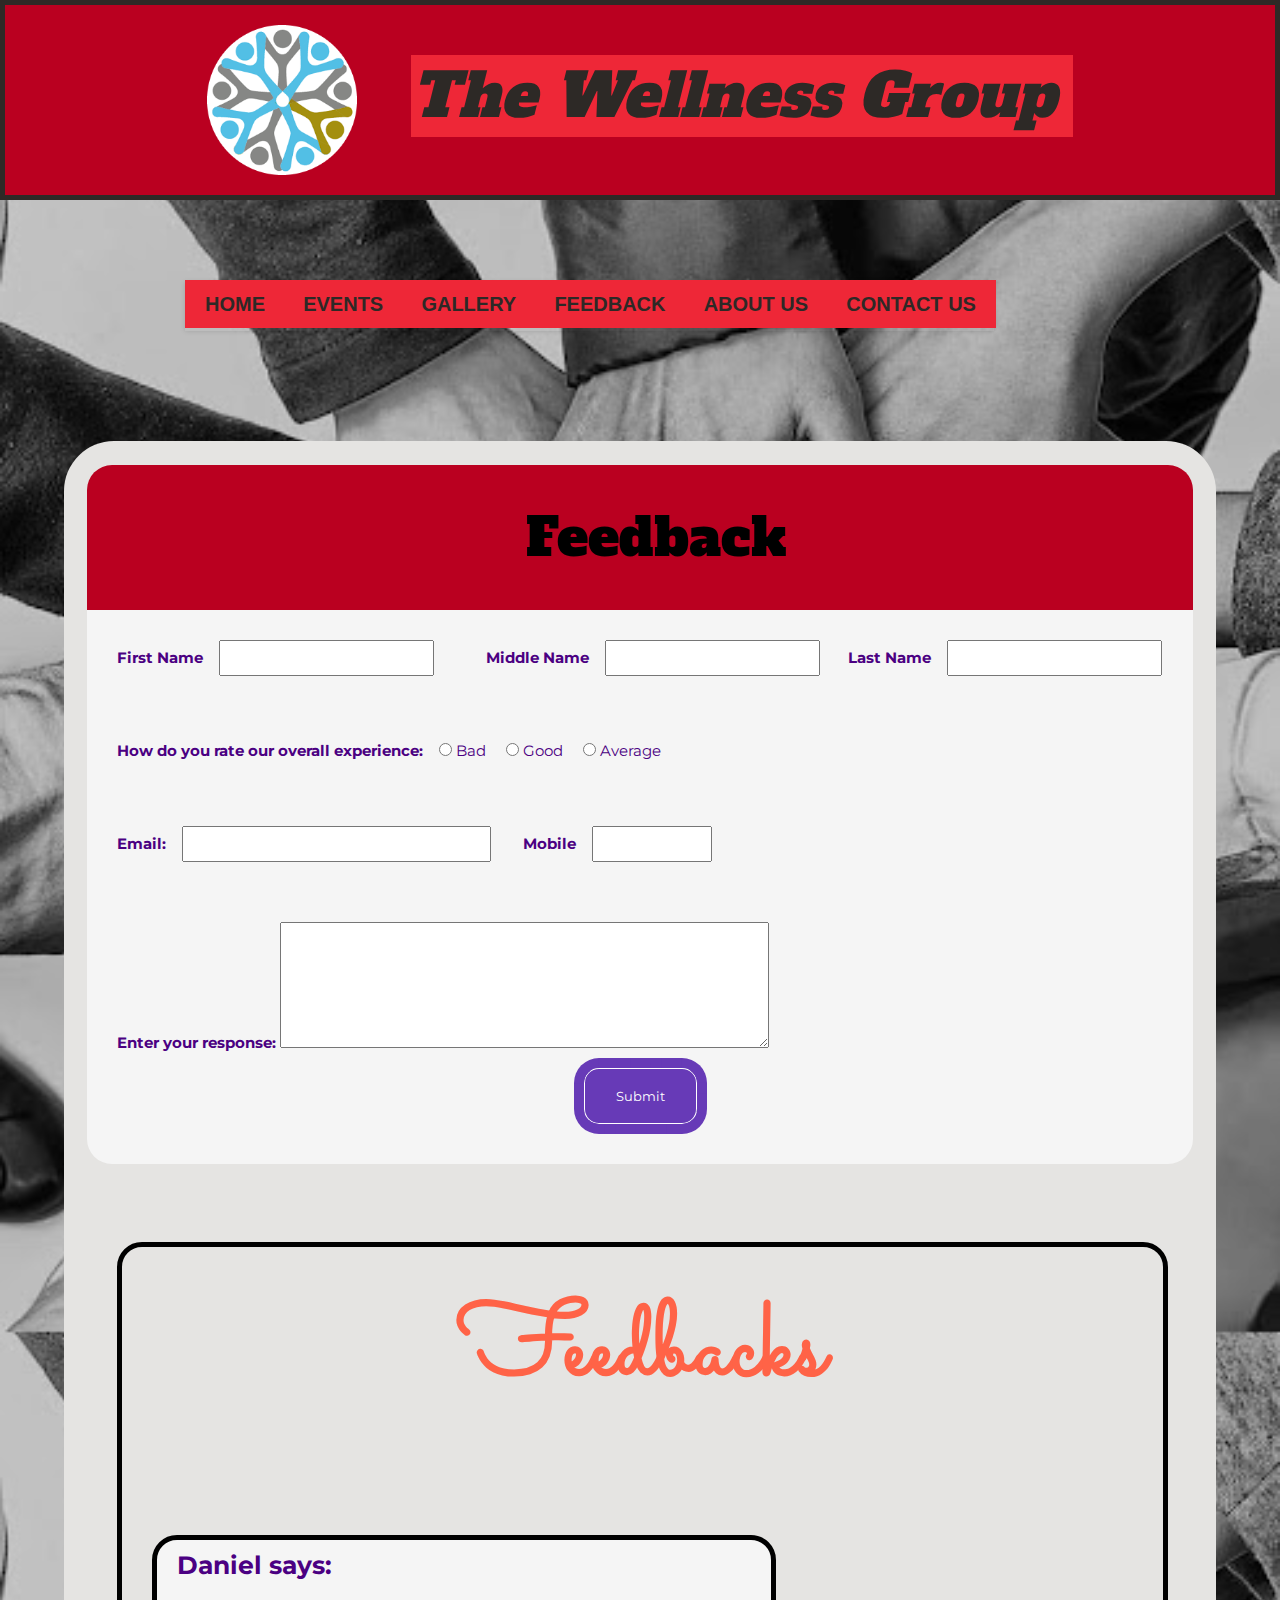
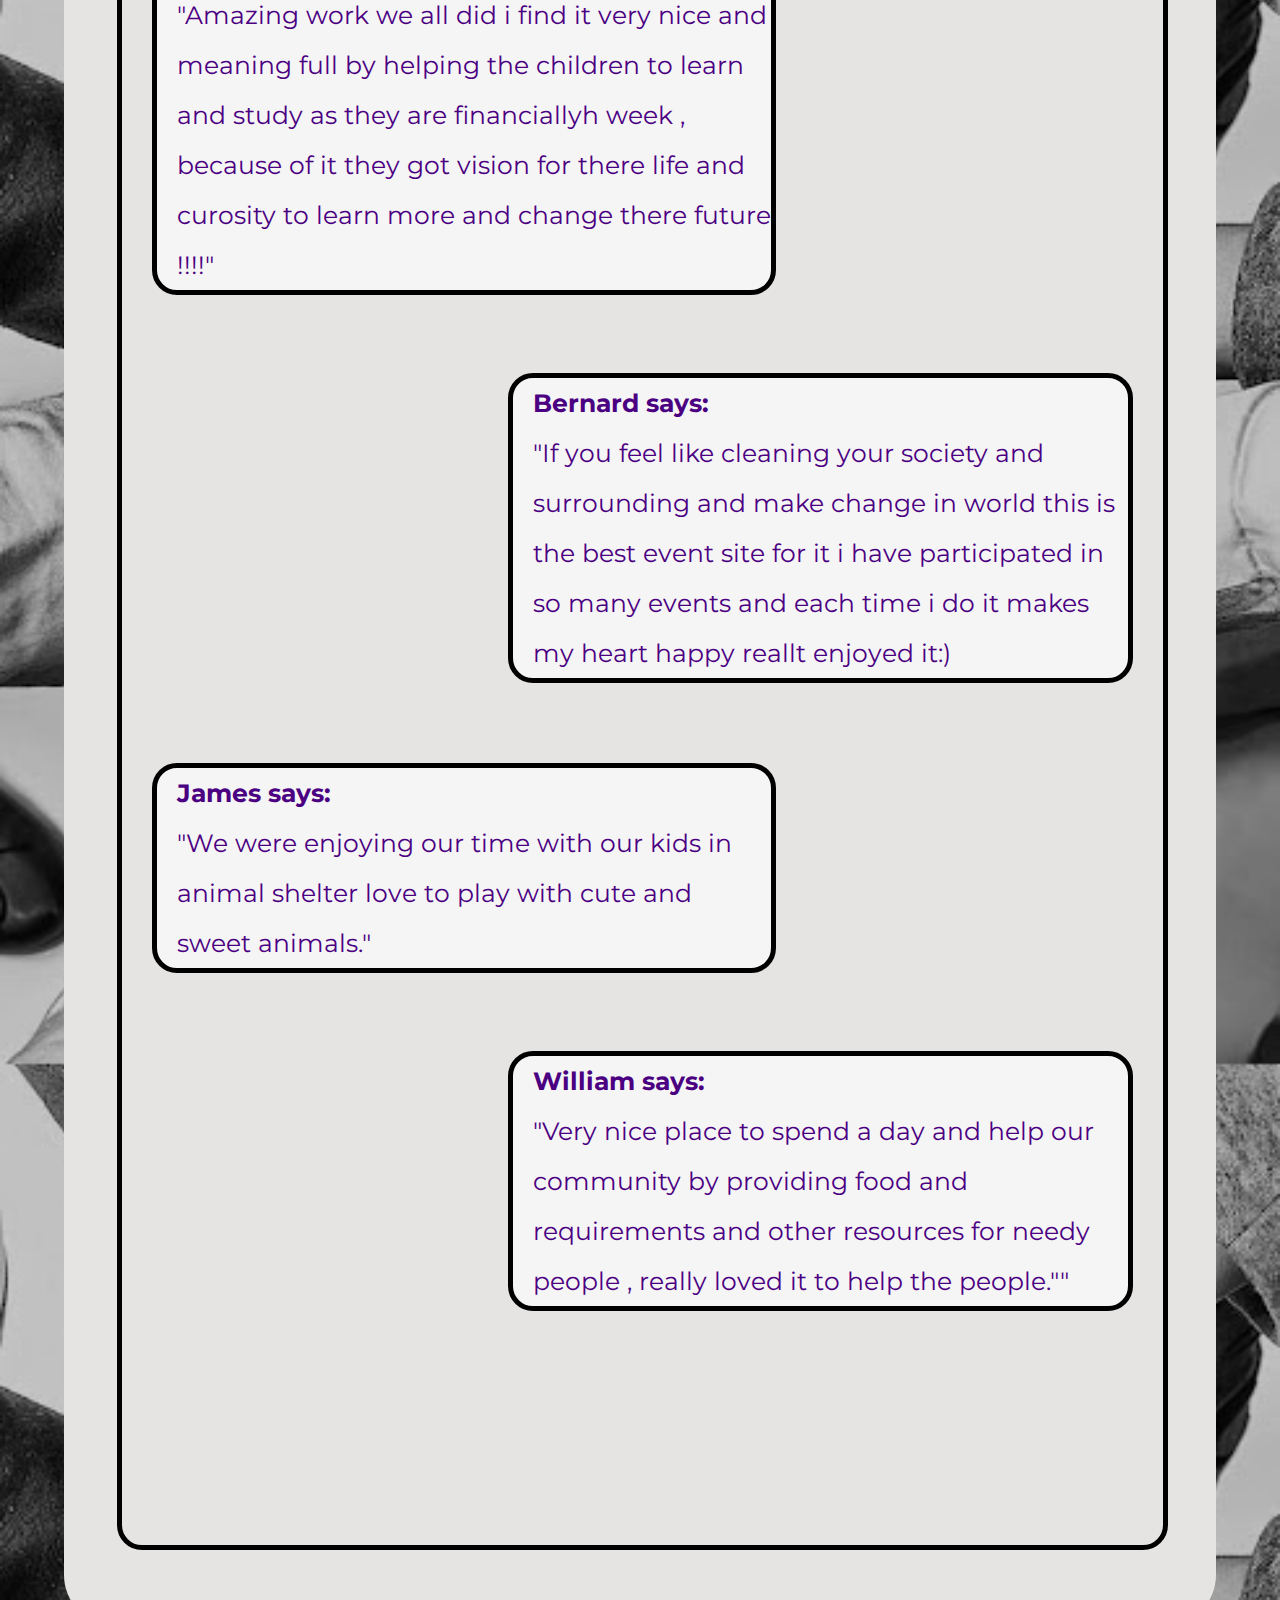
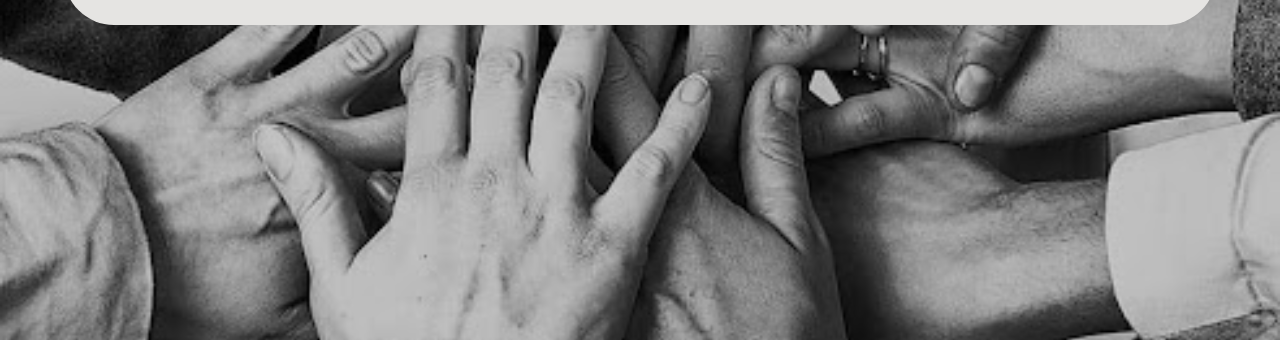
<file: Feedback.html>
<!DOCTYPE html>
<html lang="en">

<head>
    <title>Feedback | The Wellness Group</title>
    <style>

      .format_button {
          background-color: #673ab7; /* Green */
          border: none;
          color: white;
          padding: 15px 32px;
          text-align: center;
          text-decoration: none;
          display: inline-block;
          font-size: 13px;
          border-radius: 25px;
          border: dashed 10px #673ab7;
          box-shadow: 0px 0px 0px 1px #fff inset;
      }
      
      input[type='number']{
         width: 40px;
      } 
  
      input[type='number'].mobile{
        width: 120px;
        text-align: center;
      } 

      .format_book_sgnp_header{
        font-family:  'Alfa Slab One';
        font-size: 4.0rem;
        color: #e6ddb5;        
        background-color: #6aa25d;    
        padding-top: 20px;
        padding-bottom: 20px;
        text-align: center;
      }

      .place_book_center{
        display: inline;
        margin-left: 30px;
        margin-right: 0px;
        border-radius: 50px;
        align-self: center;
        background-image: url("Visuals/regbg.jpg");
        width:95%; 
        display: inline-block;         
        border: 5px solid #5d86bb;
        border-style: solid;         
        text-align: center;
      }

      .head_container_title_Book{
        font-family: 'Sacramento', cursive;        
        font-size: 6.0rem;  
        color: #FFE77AFF;
        margin-top: 20px;
        font-weight: bolder;
        background-color: #6aa25d;
        width: 45%;
        border-radius: 25px;
        border: dashed 5px #FFE77AFF;

      }

      .place_book_left{        
        margin-left: 0px;        
        border-radius: 50px;        
        background-color: #E5E4E2;
        width:90%;          
        border: transparent;
        border-style: solid; 
        text-align: left;
      }

      .book_left_content{
        font-family: 'Montserrat', sans-serif; 
        color: #4B0082; 
        padding-left: 20px;
        padding-right: 20px;
        padding-bottom: 20px;
        margin-top: -5px;
        font-size: 13px;
        line-height: 2;
      }

      .book_form_head{
        font-family:  'Alfa Slab One';
        font-size: 3.5rem;
        color: black;        
        background-color: #BA0020;
        padding-top: 20px;
        padding-bottom: 30px;
        border-top-right-radius: 25px; 
        border-top-left-radius: 25px;
      }
      body {
  background-color: #EDF5E1;
      }

      .format_book_form_content_bg{
        background-color: #F5F5F5; font-family: 'Montserrat', 
       sans-serif; padding-left: 30px; padding-right: 30px; padding-bottom: 30px;
       margin-top: -10px;
       border-bottom-left-radius: 25px;
       border-bottom-right-radius: 25px;
       font-size: 15px;
      }

      .img {
    max-width: 100%;
    max-height: 100%;
    object-fit: scale-down;
      }

      .container {
        display: flex;
        align-items: center;
        justify-content: center
      }

          .text {
        font-size: 20px;
        padding-left: 20px;
      }

    </style>
    <link href='https://fonts.googleapis.com/css?family=Alfa Slab One' rel='stylesheet'>

    <link rel="icon" href="Visuals/Title_Background.jpg" type="image/icon type">
    <link rel="stylesheet" href="meet1_css.css">
    <link
        href="https://fonts.googleapis.com/css2?family=Merriweather:ital@1&family=Montserrat&family=Sacramento&display=swap"
        rel="stylesheet">
    <meta name="viewport" content="width=device-width, initial-scale=1">
    <link 
          rel="stylesheet" 
          href="https://www.w3schools.com/w3css/4/w3.css"> 

          <link 
          rel="icon" 
          href="Visuals/logo-circle.png"
          type="image/icon type">

    <link
          href="https://fonts.googleapis.com/css2?family=Merriweather:ital@1&family=Montserrat&family=Sacramento&display=swap"
          rel="stylesheet">
</head>

<body>

<!-- <div class="format_book_sgnp_header">
<img src="Visuals/sgnp_logo.png" alt="Logo-Image" width="150" height="150">
 &nbsp;&nbsp;Sanjay Gandhi National Park
</div> -->


 <div class="to_purpose_the_format_book_sgnp_header">
    <img src="Visuals/logo-circle.png" alt="Logo-Image" width="150" height="150">
    &nbsp;&nbsp;<i style="background-color:#EE2737;">The Wellness Group&nbsp;</i>
    
  </div>

<div id="menubar">
  <ul class="my_menu"><li class="my_menu"><a href="Home.html">Home</a></li>
    <li class="my_menu"><a href="Events.html">Events</a></li>
    <li class="my_menu"><a href="Gallery.html">Gallery</a></li>
    <li class="my_menu"><a href="Feedback.html">Feedback</a></li>
    <li class="my_menu"><a href="About_Us.html">About Us</a></li>
    <li class="my_menu"><a href="Contact_Us.html">Contact Us</a></li>
  </ul>
</div>



<br><br>




<!-- <div class="place_book_center"> 
    <center><div class="head_container_title_Book">
     
         Online Booking
      
    </div></center>-->

    <br><br><br>

    <center><div class="place_book_left">
    <div class="book_left_content"><br>


<!-- <div class="book_form_head">
 <center><img src="Visuals/sgnp_logo.png" alt="Logo-Image" width="150" height="150"> 

</div>-->
<div class="book_form_head">
 <center><!--<img src="Visuals/sgnp_logo.png" alt="Logo-Image" width="150" height="150"> -->
 &nbsp;&nbsp;Feedback</center>

</div>


<form>
<div class="format_book_form_content_bg">
<br>
<!--<div class="container">
<img id="img" src="./5266696 (1).jpg" >

 <div class="text"> 
<p align='left'>"Excuses never save a life, Blood donation does."<br><br>We are organizing Blood Donation camp near Sanjay gandhi national park on 15 Sept till 19 September, Kindly take a leap and save lives by donating blood :)</p>
</div>
</div> -->


<label for ="First Name"><b>First Name</b></label>
&nbsp;&nbsp;&nbsp;<input type="text" name="FirstName" id="FirstName">    
<label for ="Last Name">&nbsp;&nbsp;&nbsp;&nbsp;&nbsp;&nbsp;&nbsp;&nbsp;&nbsp;&nbsp;&nbsp;&nbsp;<b>Middle Name</b></label>
&nbsp;&nbsp;&nbsp;<input type="text" name="LastName" id="LastName" required="required">
<label for ="Username">&nbsp;&nbsp;&nbsp;&nbsp;&nbsp;&nbsp;<b>Last Name</b></label>
&nbsp;&nbsp;&nbsp;<input type="text" name="Username" id="Username">

<br><br><br>

<b>How do you rate our overall experience:</b>&nbsp;&nbsp;&nbsp;
<input type="radio" id="html" name="fav_language" value="HTML">
<label for="html">Bad</label>
&nbsp;&nbsp;&nbsp;
<input type="radio" id="css" name="fav_language" value="CSS">
<label for="css">Good</label>

&nbsp;&nbsp;&nbsp;
<input type="radio" id="css" name="fav_language" value="CSS">
<label for="css">Average</label>


<br><br><br>

<!-- <label for="City"><b>Nationality:</b></label>&nbsp;&nbsp;&nbsp; 

<select name="City" id="City">
  <option value="volvo">Indian</option>
  <option value="mercedes">NRI</option>
  <option value="saab">Foreign National</option>
</select>

<br><br><br>-->

<label for="email"><b>Email:</b></label>
&nbsp;&nbsp;&nbsp;<input type="email" id="email" name="email" size="30">
&nbsp;&nbsp;&nbsp;&nbsp;&nbsp;&nbsp;
<label for ="Mobile"><b>Mobile</b></label>
&nbsp;&nbsp;&nbsp;<input type="number" name="Mobile" id="Mobile" class="mobile">

<br><br><br>

<label for="response"><b>Enter your response:</b></label>
<textarea  name="w3review" rows="4" cols="50">
 
  </textarea>
<!-- <label for ="Address"><b>Booking for</b>&nbsp;&nbsp;&nbsp;</label> 

<input type="number" name="Mobile" id="Mobile">
<label for="City">&nbsp;&nbsp;&nbsp;Adults &nbsp;&nbsp;&nbsp;&nbsp;&nbsp;</label>


<input type="number" name="Mobile" id="Mobile">
<label for="State">&nbsp;&nbsp;&nbsp;Children</label>

<br><br><br>

<label for="dob"><b>Date of Visit:</b></label>
&nbsp;&nbsp;&nbsp;<input type="date" id="dob" name="dob">

<br><br><br>
<b>Which places would you like to experience?</b>
<br><br>
&nbsp;&nbsp;&nbsp;<input type="checkbox" id="vehicle1" name="vehicle1" value="Bike">
<label for="vehicle1"> Lion/Tiger Safari</label> &nbsp;&nbsp;&nbsp;
&nbsp;&nbsp;&nbsp;<input type="checkbox" id="vehicle2" name="vehicle2" value="Car">
<label for="vehicle2"> Boating</label><br>
&nbsp;&nbsp;&nbsp;<input type="checkbox" id="vehicle2" name="vehicle2" value="Car">
<label for="vehicle2"> Van Rani</label>&nbsp;&nbsp;&nbsp;&nbsp;&nbsp;&nbsp;&nbsp;&nbsp;&nbsp;&nbsp;&nbsp;&nbsp;&nbsp;&nbsp;&nbsp;&nbsp;&nbsp;&nbsp;&nbsp;&nbsp;&nbsp;
<input type="checkbox" id="vehicle2" name="vehicle2" value="Car">
<label for="vehicle2"> Kanheri Caves</label><br>
&nbsp;&nbsp;&nbsp;<input type="checkbox" id="vehicle2" name="vehicle2" value="Car">
<label for="vehicle2"> Butterfly Garden</label>&nbsp;&nbsp;&nbsp;
&nbsp;&nbsp;&nbsp;<input type="checkbox" id="vehicle2" name="vehicle2" value="Car">
<label for="vehicle2"> Gandhi Tekdi</label>

<br><br><br>

<label for="myfile"><b>Please upload your personal identification document:</b></label>
&nbsp;&nbsp;&nbsp;<input type="file" id="myfile" name="myfile">

<br><br><br>-->
<center><input type="submit" class="format_button" value="Submit" onclick="myFunction()">  </center>
</div>
</form>

<br><br><br>


<div class="for_feedback_place_center">
    <div class="purpose_to_place_head_container_title">
      <div class="to_size_head">
         Feedbacks
      </div>
    </div>

    <br><br><br>

    <div class="a_code_for_placing_feedback_left">
      <div class="positioning_feedback_left_content">
         <b>Daniel says:</b>   <br>"Amazing work we all did i find it very nice and meaning full by helping the children to learn and study as they are financiallyh week , because of it they got vision for there life and curosity to learn more and change there future !!!!"
      </div>
    </div>

    <br><br><br>

    <div class="a_code_for_placing_feedback_right">
      <div class="positioning_feedback_left_content">
         <b>Bernard says:</b>   <br>"If you feel like cleaning your society and surrounding and make change in world this is the best event site for it i have participated in so many events and each time i do it makes my heart happy reallt enjoyed it:)
      </div>
    </div>
    <br><br><br><br><br><br><br><br><br><br><br><br><br><br><br>

     <div class="a_code_for_placing_feedback_left">
      <div class="positioning_feedback_left_content">
         <b>James says:</b>   <br>"We were enjoying our time with our kids in animal shelter love to play  with cute and sweet animals."
      </div>
    </div>

    <br><br><br>

    <div class="a_code_for_placing_feedback_right">
      <div class="positioning_feedback_left_content">
         <b>William says:</b>   <br>"Very nice place to spend a day and help our community by providing food and requirements and other resources for needy people , really loved it to help the people.""
      </div>
    </div>

    <br><br><br><br><br><br><br><br><br><br><br><br><br>
<br><br><br><br><br><br>

</div>

<br><br>







<!-- <br><br><br> 
<div class="book_form_head">
 <center><img src="Visuals/sgnp_logo.png" alt="Logo-Image" width="150" height="150"> 
 &nbsp;&nbsp;Tree plantation</center>

</div>
<form>
<div class="format_book_form_content_bg">
<br>
<div class="container">
  <div class="text">
<p>"Someone's sitting in the shade today because someone planted a tree a long time ago" <br><br> We are going to organize an Tree plantation event in National park at 25 September till 1 Octomber, Plant a Tree and see it make change in world. </p>
</div>
<img id="img" src="./10836 (3).jpg" >


</div>

</div>
</form>


<br><br><br>
<div class="book_form_head">
 <center><img src="Visuals/sgnp_logo.png" alt="Logo-Image" width="150" height="150"> 
 &nbsp;&nbsp;Pet Adoption or Animal caring</center>

</div>
<form>
<div class="format_book_form_content_bg">
<br>
<div class="container">
<img id="img" src="./ddog.jpg" >

<div class="text">
<p align='left'>"Saving one animal won't change the world, but it will change th world for that one animal." <br><br>We are going to organize an Pet adoption/Animal caring event in borivali Animal Shelter at 5 Octomber till 7 Octomber. </p>
</div>
</div>

</div>
</form>



<br><br><br>
<div class="book_form_head">
 <center><img src="Visuals/sgnp_logo.png" alt="Logo-Image" width="150" height="150"> 
 &nbsp;&nbsp;Public Cleaning</center>

</div>
<form>
<div class="format_book_form_content_bg">
<br>
<div class="container">
  <div class="text">
<p>"Uncleanliness is the work of the sinful nature" <br><br> We are going to organize an Public cleaning event in Juhu Beach Vileparle at 10 Octomber till 12 Octomber, lets all get together and clean the locality and make great changes for ourselves and nature.</p>
</div>
<img id="img" src="./park1.jpg" >


</div>

</div>
</form>



<br><br><br>
<div class="book_form_head">
 <center><img src="Visuals/sgnp_logo.png" alt="Logo-Image" width="150" height="150"> 
 &nbsp;&nbsp;Child Education</center>

</div>
<form>
<div class="format_book_form_content_bg">
<br>
<div class="container">
<img id="img" src="./13237.jpg" >

<div class="text">
<p align='left'>"Children must be taught HOW TO THINK <br>not what to think."  <br><br> We are going to organize an Child Education event in  Vileparle locality near slum at 18 Octomber till 22 Octomber, hope to have you all and help to increase the literacy and awareness of our country.</p>
</div>
</div>

</div>
</form>



<br><br><br>
<div class="book_form_head">
 <center><img src="Visuals/sgnp_logo.png" alt="Logo-Image" width="150" height="150">
 &nbsp;&nbsp;Food Donation</center>

</div>
<form>
<div class="format_book_form_content_bg">
<br>
<div class="container">
  <div class="text">
<p>"Don't be rude, donate some food" <br><br> We are going to organize an Food Donation  event in  Dharavi locality near slum at 25 Octomber till 28 Octomber.</p>
</div>
<img id="img" src="./food.jpg" >


</div>

</div>
</form> -->
<br>








</div>
</center>
<br>
</div>
<br><br><br><br><br><br><br><br><br><br><br><br>
<br>
<script type="text/javascript">
 
function myFunction() {
  alert("Feedback Succesfully submitted !");
}
</script>

</body>
</html>
</file>
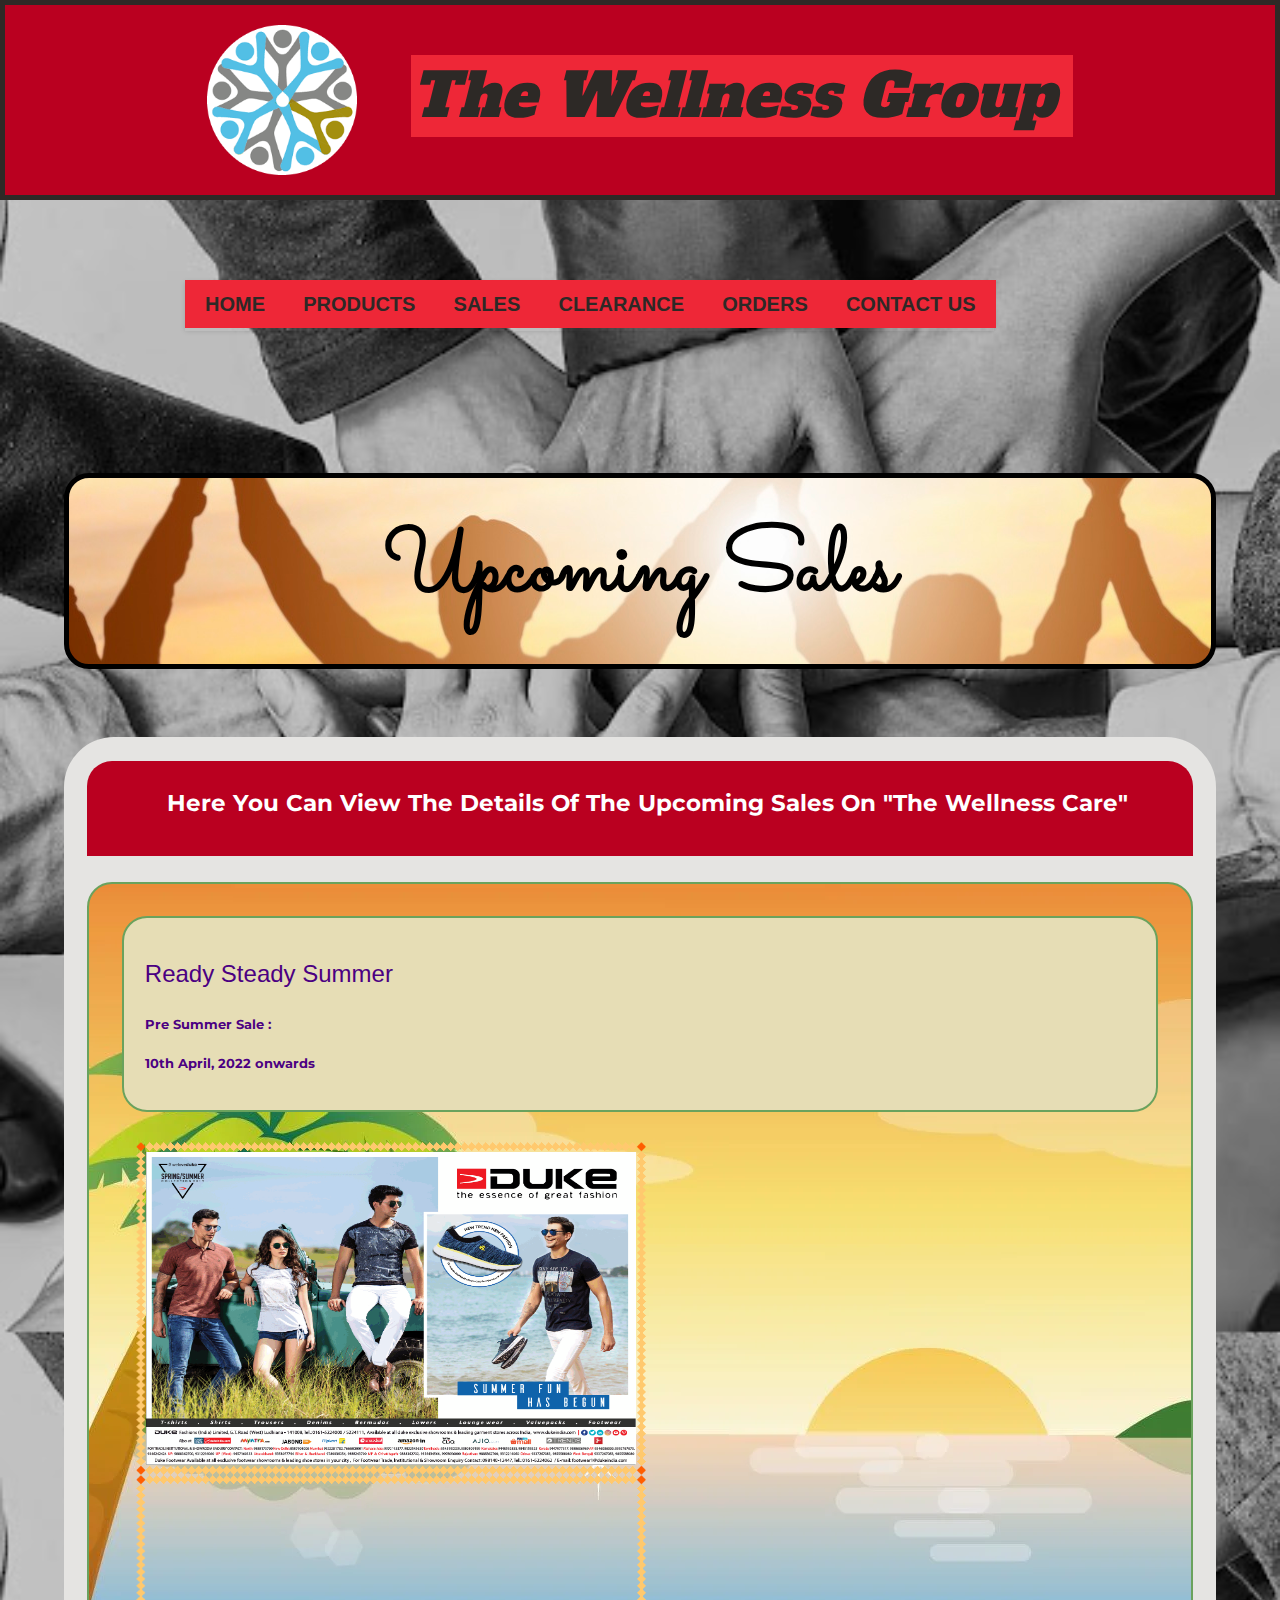
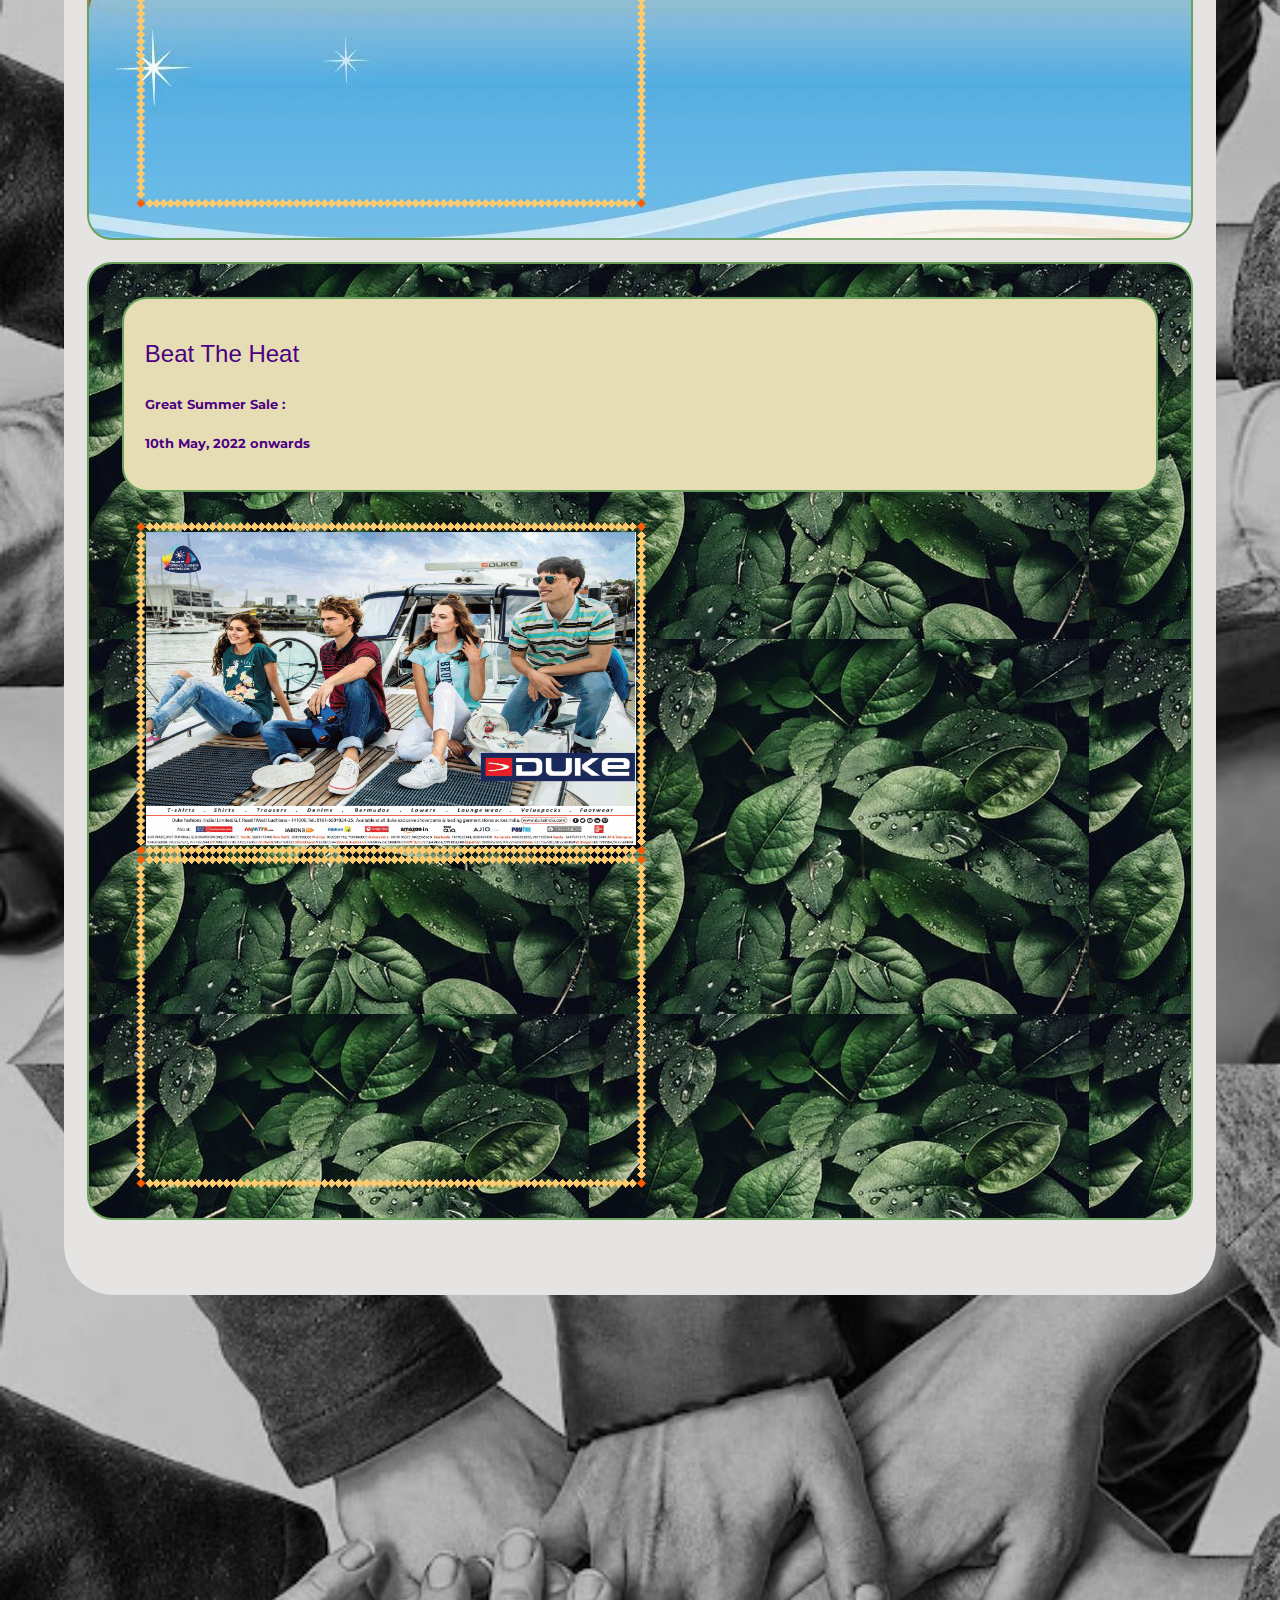
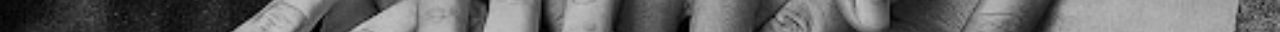
<file: Gallery.html>
<!DOCTYPE html>
<html lang="en">

<head>
    <title>Sales | The Wellness Group</title>

    <link href='https://fonts.googleapis.com/css?family=Alfa Slab One' rel='stylesheet'>

    <link rel="icon" href="Visuals/Title_Background.jpg" type="image/icon type">
    <link rel="stylesheet" href="my_css.css">
    <link
        href="https://fonts.googleapis.com/css2?family=Merriweather:ital@1&family=Montserrat&family=Sacramento&display=swap"
        rel="stylesheet">
    <meta name="viewport" content="width=device-width, initial-scale=1.0">
    <link 
          rel="stylesheet" 
          href="https://www.w3schools.com/w3css/4/w3.css"> 

    <link 
          rel="icon" 
          href="Visuals/logo-circle.png"
          type="image/icon type"> 

    <link
          href="https://fonts.googleapis.com/css2?family=Merriweather:ital@1&family=Montserrat&family=Sacramento&display=swap"
          rel="stylesheet">

    <link rel="manifest" href="/manifest.json">
</head>

<body>

    <div class="to_purpose_the_format_book_sgnp_header">
        <img src="Visuals/logo-circle.png" alt="Logo-Image" width="150" height="150">
        &nbsp;&nbsp;<i style="background-color:#EE2737;">The Wellness Group&nbsp;</i>
        
      </div>
    
    
     
    
   <div id="menubar">
  <ul class="my_menu"><li class="my_menu"><a href="Home.html">Home</a></li>
    <li class="my_menu"><a href="Events.html">Products</a></li>
    <li class="my_menu"><a href="Sale.html">Sales</a></li>
    <li class="my_menu"><a href="Clearance.html">Clearance</a></li>
    <li class="my_menu"><a href="Orders.html">Orders</a></li>
    <li class="my_menu"><a href="Contact_Us.html">Contact Us</a></li>
  </ul>
</div>




<br><br><br><br><br><br>



    <center><div style="
        font-family: 'Sacramento', cursive;        
        font-size: 6.0rem;  
        color: black;
        margin-top: 10px;
        font-weight: bolder;
        background-image: url('Visuals/gallery-ppl.jpg');
        width: 90%;
        border-radius: 25px;
        border: solid 5px black;
        padding: 2%;">
     
         Upcoming Sales
      
    </div></center>

    <br><br><br>

    <center><div style="margin-left: 0px;        
        border-radius: 50px;        
        background-color: #E5E4E2;
        width:90%;          
        border: transparent;
        border-style: solid; 
        text-align: left;">
    <div style="
        font-family: 'Montserrat', sans-serif; 
        color: #4B0082; 
        padding-left: 20px;
        padding-right: 20px;
        padding-bottom: 20px;
        margin-top: -5px;
        font-size: 13px;
        line-height: 2;"><br>


<div style="
        font-weight: bold;
        font-size: 1.5rem;
        color: white;        
        background-color: #BA0020;
        padding-top: 20px;
        padding-bottom: 30px;
        border-top-right-radius: 25px; 
        border-top-left-radius: 25px;">
<center> &nbsp;&nbsp;Here You Can View The Details Of The Upcoming Sales On "The Wellness Care"</center>

</div>
    <br>
      <section  style="background-image:url('Visuals/sale_sum1.png');" class="gallerysec"> 
        
        <div class="gal_eve_det">
        <h3>Ready Steady Summer</h3>
        <p>Pre Summer Sale :</p>
        <p>10th April, 2022 onwards</p>
        </div>


      <div style="margin-top: 30px;  margin-left: 25px">
       <img class="imgbor" src="Visuals/summ1.png" alt="Image1" width="510" height="333">
       &nbsp;&nbsp;&nbsp;&nbsp;&nbsp;&nbsp;&nbsp;&nbsp;&nbsp;&nbsp;&nbsp;&nbsp;&nbsp;&nbsp;
       <iframe class="imgbor" width="510" height="333"
     src="https://www.youtube.com/embed/dNyKGflaOpo"></iframe>
      </div>

    </section>

    
    <section style="background-image:url('Visuals/galplants.jpg'); margin-bottom: 0;" class="gallerysec"> 
        
      <div class="gal_eve_det">
        <h3>Beat The Heat</h3>
        <p>Great Summer Sale :</p>
        <p>10th May, 2022 onwards</p>
        </div>

    <div style="margin-top: 30px; margin-left: 25px; ">
     <img class="imgbor" src="Visuals/summ2.png" alt="Image3" width="510" height="333">
      &nbsp;&nbsp;&nbsp;&nbsp;&nbsp;&nbsp;&nbsp;&nbsp;&nbsp;&nbsp;&nbsp;&nbsp;&nbsp;&nbsp;
      <iframe class="imgbor" width="510" height="333"
      src="https://www.youtube.com/embed/gR3TSFt2J2M"></iframe>  
    </div>
  </section>

      

<script src="/js/app.js"></script>
  

  
 <br><br>


 

</div>
</div>

<br>
</div>
</center>
<br>

<br><br><br><br><br><br><br><br><br><br><br><br>
<br>
</body>
</html>
</file>
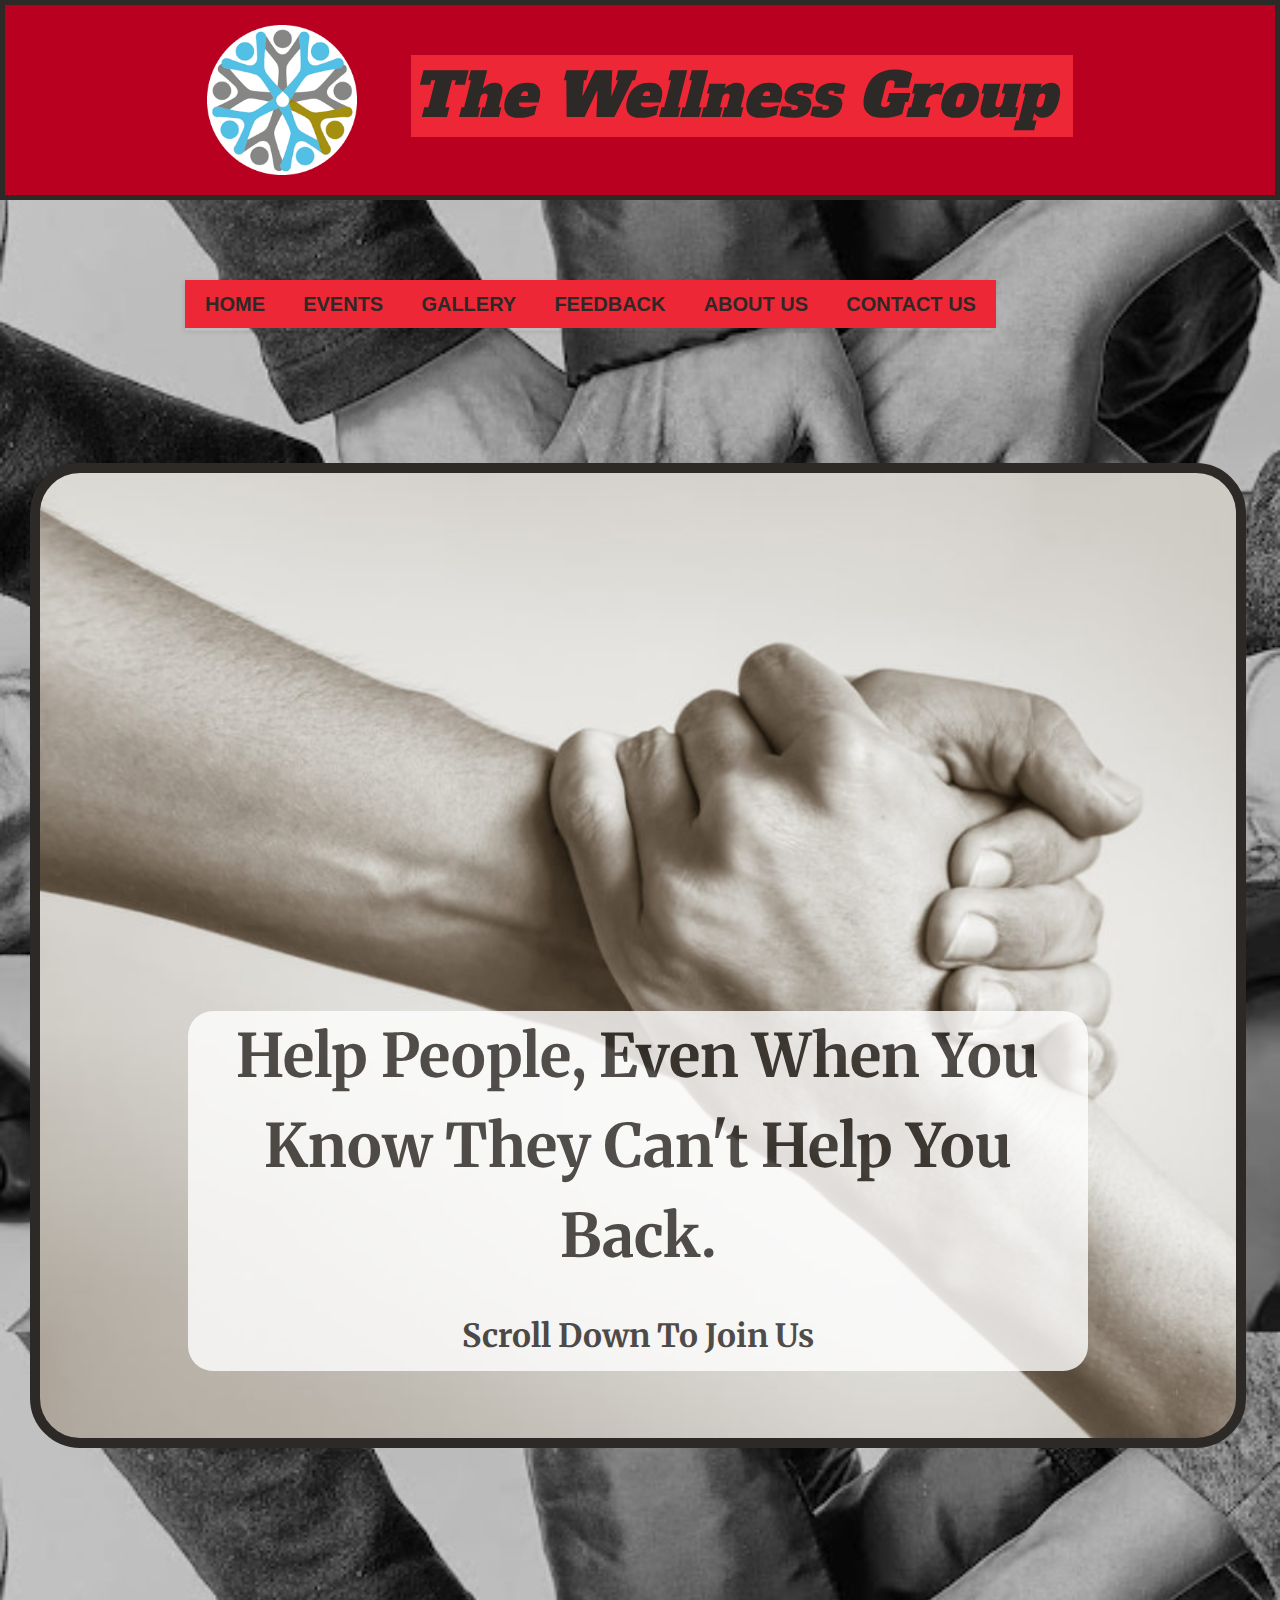
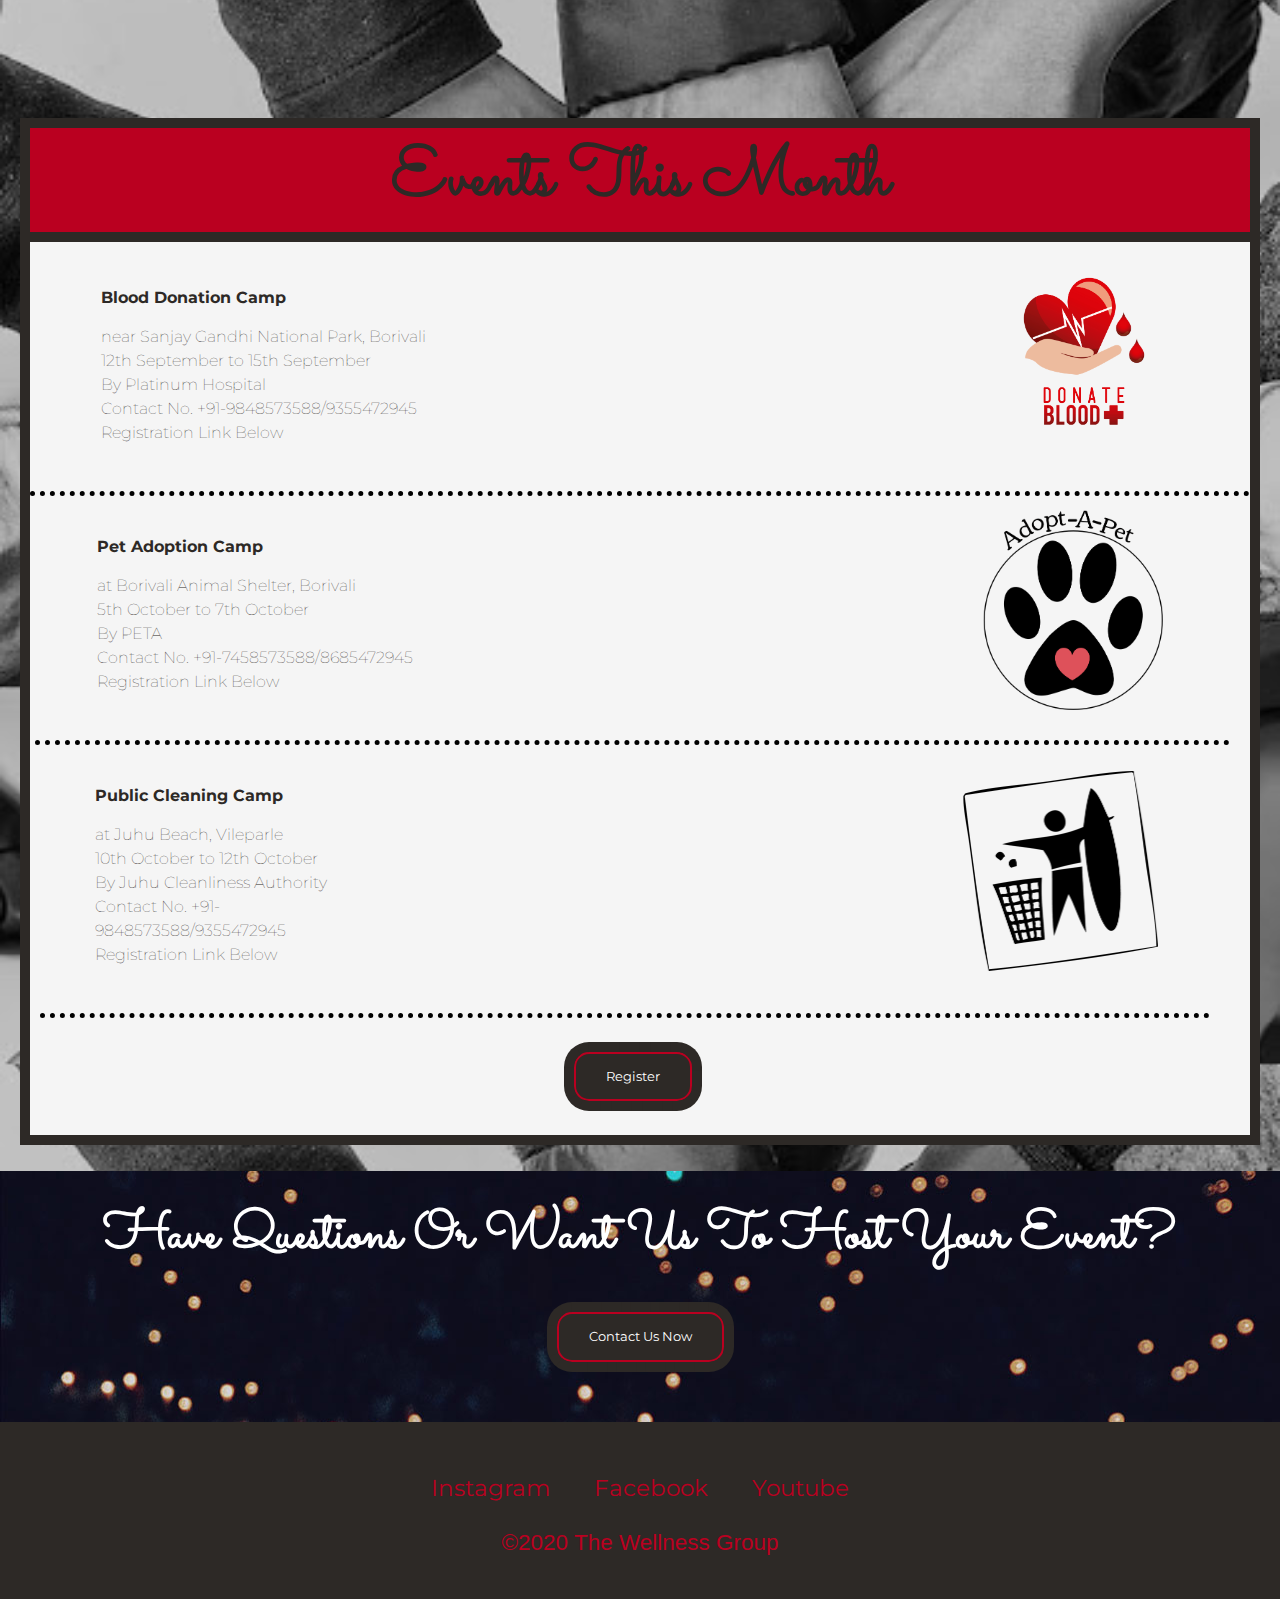
<file: Home.html>
<!DOCTYPE html>
<html lang="en">

<head>

    <title>Home | The Wellness Group</title>
    <script src="/js/app.js"></script>
    <link rel="icon" href="Visuals/Title_Background.jpg" type="image/icon type">
    <link rel="stylesheet" href="my_css.css">
    <link
        href="https://fonts.googleapis.com/css2?family=Merriweather:ital@1&family=Montserrat&family=Sacramento&display=swap"
        rel="stylesheet">
    <meta name="viewport" content="width=device-width, initial-scale=1">
    <link 
        rel="stylesheet" 
        href="https://www.w3schools.com/w3css/4/w3.css"> 
        <link 
          rel="icon" 
          href="Visuals/logo-circle.png"
          type="image/icon type"> 
    <link
    href="https://fonts.googleapis.com/css2?family=Merriweather:ital@1&family=Montserrat&family=Sacramento&display=swap"
    rel="stylesheet">
    <link href='https://fonts.googleapis.com/css?family=Alfa Slab One' rel='stylesheet'>
</head>

<body>

  <div class="to_purpose_the_format_book_sgnp_header">
    <img src="Visuals/logo-circle.png" alt="Logo-Image" width="150" height="150">
    &nbsp;&nbsp;<i style="background-color:#EE2737;">The Wellness Group&nbsp;</i>
    
  </div>


 

<div id="menubar">
  <ul class="my_menu"><li class="my_menu"><a href="Home.html">Home</a></li>
    <li class="my_menu"><a href="Events.html">Events</a></li>
    <li class="my_menu"><a href="Gallery.html">Gallery</a></li>
    <li class="my_menu"><a href="Feedback.html">Feedback</a></li>
    <li class="my_menu"><a href="About_Us.html">About Us</a></li>
    <li class="my_menu"><a href="Contact_Us.html">Contact Us</a></li>
  </ul>
</div>





<br><br><br><br><br><br>

<div class="in_order_to_place_home_head"><br><br><br><br><br> <br><br> <br><br> <br><br> <br><br> <br><br> <br><br> <br><br> <br><br> <br><br> 
    <center><div class="title_for_home">
      
         Help People, Even When You Know They Can't Help You Back. <br><font size="6">Scroll Down To Join Us </font>
      
    </div></center>

    
    <br><br><br>  


</div>

<br><br><br><br><br><br><br><br><br><br><br><br>
<br>

<div class="second_container_head_other">
                <div id="head_font_other">Events This Month</div>
            </div>
            <div class="second_container_body12_other">
                <div class="container12">
                <div class="text">
                <h3 class="homfont">Blood Donation Camp</h3>
                <p class="homfont" style="align: left;">near Sanjay Gandhi National Park, Borivali<br> 12th September to 15th September <br> By Platinum Hospital <br> Contact No. +91-9848573588/9355472945<br>Registration Link Below</p>
                </div>
                <img id="img" src="Visuals/donateblood.png" height="200px" width="300">
                
                </div>
        
            <div class="second_container_body1">
                <div class="container12">
                <div class="text">
                <h3 class="homfont">Pet Adoption Camp</h3>
                <p class="homfont" style="align: left;">at Borivali Animal Shelter, Borivali<br> 5th October to 7th October <br> By PETA <br> Contact No. +91-7458573588/8685472945<br>Registration Link Below</p>
                </div>
                <img id="img1" src="Visuals/adopt.png" height="200px" width="300">
                    
            </div>

            <div class="second_container_body1">
                <div class="container12">
                <div class="text">
                <h3 class="homfont">Public Cleaning Camp</h3>
                <p class="homfont" style="align: left;">at Juhu Beach, Vileparle<br> 10th October to 12th October <br> By Juhu Cleanliness Authority <br> Contact No. +91-9848573588/9355472945<br>Registration Link Below</p>
                </div>
                <img id="img1" src="Visuals/beachclean.png" height="200px" width="300">
                    
            </div>           
            </div>

            <center><a class="format_button" value="Register" onclick="location.href='Events.html';">Register</a></center>

            
            </div>
            </div>

            <section class="homecont">
                <div class="homecontfont">Have Questions Or Want Us To Host Your Event?</div>
                <center><a id="homecontbut" href="Contact_Us.html" target='_blank'>Contact Us Now</a></center>

            </section>


    <div class="bottom-container">
    <center>    <a class="footer" href="https://www.instagram.com/feed/">Instagram</a>
        <a class="footer" href="https://www.facebook.com/">Facebook</a>
        <a class="footer" href="https://www.youtube.com/">Youtube</a>
        <p class="copyright">©2020 The Wellness Group</p></center>
    </div>
</body>
</html>
</file>
<file: my_css.css>
body{
      background-image: url("Visuals/19.jpg");
      
      background-size: contain;
    }
    

    .second_container_head{
      margin-left: 20px;
      margin-right: 20px;
      border: 5px solid #616161;
      border-style: solid;
      border-bottom-color: transparent;      
      background-color:#ffe7e7
    }

    .second_container_body{
      margin-top:-5px;
      margin-left: 20px;
      margin-right: 20px;
      border: 5px solid #6aa25d;
      border-style: solid;
      border-top-color: transparent;
      background-color:#e7ffe7
    }


    #head_font{
      margin-top: 20px auto 0 auto;
      font-family: 'Sacramento', cursive;
      font-size: 4.625rem;
      color: #673ab7;
      text-align: center;
      font-weight: bold; 

    }

    p.myfont{
      margin-top: 0px;
      padding-right: 20px;
      padding-left: 30px;
      padding-top: 20px;
      padding-bottom: 30px;
      font-family: 'Montserrat', sans-serif;
      font-weight: lighter;
      font-size: 1.8rem;
      color: #616161;
    }

    p.about_us_font{
      margin-top: 0px;
      margin-right: 20px;
      margin-left: 20px;
      padding-top: 20px;
      padding-bottom: 20px;
      font-family: 'Montserrat', sans-serif;
      font-weight: lighter;
      font-size: 1.2rem;
      color: white;
      text-align: left;
      
    }

    .about_nelson_mandela{
      background: #606060;
      border-radius: 25px;
      margin-left: 280px;
      margin-right: 220px;
      margin-top: 80px;
    }
    
    .left_audio{
      margin-left: 270px;
      float: left;
    }


    /*div menubar css*/
    #menubar{width:910px; margin-left:auto;  margin-right:auto; margin-top:80px; height:auto; max-width: 100%;}

    ul.my_menu{
      text-transform:uppercase;
      text-align: left;
      display: inline;
      margin: 0;
      padding: 15px 4px 17px 0;
      list-style: none;
      -webkit-box-shadow: 0 0 5px rgba(0, 0, 0, 0.15);
      -moz-box-shadow: 0 0 5px rgba(0, 0, 0, 0.15);
      box-shadow: 0 0 5px rgba(0, 0, 0, 0.15);
      width: 100%;
    }
    ul li.my_menu{
      font: bold 12px/18px sans-serif;
      display: inline-block;
      margin-right: -6px;
      position: relative;
      padding: 15px 20px;
      background: #EE2737;
      color:#2D2926;
      cursor: pointer;
      -webkit-transition: all 0.2s;
      -moz-transition: all 0.2s;
      -ms-transition: all 0.2s;
      -o-transition: all 0.2s;
      transition: all 0.2s;
      font-size: 20px;
      text-underline-position: 
    }

    a {
      text-decoration: none;
      }

    ul li:hover.my_menu{
      background: #2D2926;
      color: #EE2737;
      }


      .Main-Title{
      
      margin-top: -20px;
      background-image: url("Backgrounds/bg152.jpg");
      background-repeat: no-repeat;
      background-size: 450px 450px;
      background-position: center;
      margin-bottom: 0px;

      }

      .Title-Class{
      position: absolute;
      top: 83%;
      left: 61.5%;
      transform: translate(-50%, -50%);

}

    h1.bg-for-text{
        margin-top: 110px auto 0 auto;
        font-family: 'Montserrat', sans-serif;
        font-size: 2.0rem;
        color: white;
        background: #6aa25d;
        font-weight: medium;
        width: 55%;
    }

    h1.about_us_video{
      margin-top: 20px auto 0 auto;
      font-family: 'Sacramento', cursive;
      font-weight: bolder;
      font-size: 4.0rem;
      color: #ffffff;
      margin-left: -90px;
      background: #EE2737;
      width: 55%;
      border-radius: 25px;
}

h1.about_us_audio{
      margin-top: 20px auto 0 auto;
      font-family: 'Sacramento', cursive;
      font-weight: bolder;
      font-size: 4.0rem;
      color: #ffffff;
      margin-left: 40px;
      background: #EE2737;
      width: 60%;
      border-radius: 25px;

}

.place_about_us_video{
      margin-left: -90px;

}
    

    h1{
      font-family: 'Sacramento', cursive;
      font-size: 5.625rem;
      color: #000000;
      font-weight: bolder;
}

h1.end{
      margin-top: -60px;
      font-family: 'Sacramento', cursive;
      font-size: 9.625rem;
      color: #EE2737;
}

       .purpose_to_place_head_container_title{
        margin-top: 20px auto 0 auto;
        padding-bottom:0px;
        font-family: 'Sacramento', cursive;
        font-size: 4.0rem;
        color: #ff6347;
        text-align: center;
        font-weight: bolder;
        min-width:max-content;
        position:static;
      }

      .to_size_head{
        font-size: 7.0rem;
      }

      .title_for_home{
        font-family: 'Merriweather', sans-serif; 
        font-size: 4.0rem;       
        color: #2D2926;
        margin-top: 20px;
        font-weight: bolder;
        background-color: white;
        opacity: 0.8;
        width: 80%;
        border-radius: 25px;
        border:  5px #2D2926;
        margin-left: 30px;
      }

      .head_container_title_history{
        font-family: 'Sacramento', cursive; 
        font-size: 5.0rem;       
        color: #2D2926;
        margin-top: 20px;
        font-weight: bolder;
        background-color: #EE2737;
        width: 50%;
        border-radius: 25px;
        border: dashed 5px #BA0020;
        margin-left: 30px;
      }


      .reposition_place_left_container{
      width:45%;
      display: inline-block;  
      float:left;      
      margin-top: -5px;
      margin-left: 40px;       
      border: 5px solid #00ff7f;
      border-style: solid;
      border-top-color: #616161;
      background-color: #f5f5f5;
      text-align: center;
      }

      .reposition_format_left_container{
        font-family: 'Montserrat', sans-serif; 
       color: #4B0082; 
       margin-left: 30px; 
       margin-right: 30px; 
       margin-bottom: 30px;
       font-size: 25px;
       line-height: 2;
      }



       .in_order_to_place_history_center{
        display: inline;
        margin-left: 30px;
        margin-right: 30px;
        padding-right: 50px;
        border-radius: 50px;
        align-self: center;
        background-image: url("Visuals/7_2.jpg");
        background-repeat: no-repeat;
        background-size: cover;
        padding-left: 20px;
        /*padding-right: 20px;*/
        width:95%; 
        display: inline-block; 
        border: 10px solid #2D2926;
        border-style: solid; 
        
        text-align: center;
      }

      .in_order_to_place_phone_center{
        display: inline;
        margin-left: 30px;
        margin-right: 30px;
        padding-right: 50px;
        border-radius: 50px;
        align-self: center;
        background-image: url("Visuals/25.jpg");
        background-repeat: no-repeat;
        background-size: cover;
        padding-left: 20px;
        /*padding-right: 20px;*/
        width:95%; 
        display: inline-block; 
        border: 10px solid #2D2926;
        border-style: solid; 
        
        text-align: center;
      }


      .in_order_to_place_home_head{
        display: inline;
        margin-left: 30px;
        margin-right: 30px;
        padding-right: 50px;
        border-radius: 50px;
        align-self: center;
        background-image: url("Visuals/24.jpg");
        background-repeat: no-repeat;
        background-size: cover;
        padding-left: 20px;
        /*padding-right: 20px;*/
        width:95%; 
        display: inline-block; 
        border: 10px solid #2D2926;
        border-style: solid; 
        
        text-align: center;
      }

      .just_to_place_history_left{        
        margin-left: 100px; 
        margin-right: 100px; 
        margin-top: 30px;
        margin-bottom: 20px;  
          
        border-radius: 50px;        
        width:95%;          
        border: transparent;
        border-style: solid; 
        text-align: left;
      }


      .positioning_history_left_content{
        font-family: 'Montserrat', sans-serif; 
        color: white; 
        margin-left:300px;
        margin-right: 380px; 
       
        padding-bottom: 40px;
        font-size: 18px;
        line-height: 2;
      }

      p.contact_us{
        font-family: 'Montserrat', sans-serif; 
        color: white; 
        
        font-size: 18px;
        line-height: 2;
        text-align: : left;
        margin-left: -70px;
      }

      p.contact_us_place_left{
        margin-left: 20px;
      }

      .to_place_history_left_bg{        
        margin-left: 0px;        
        border-radius: 50px;        
        background-image: url("Visuals/2.jpg");
        width:80%;          
        border: transparent;
        border-style: solid; 
        text-align: left;
      }

      .to_purpose_the_format_book_sgnp_header{
        font-family:  'Alfa Slab One';
        font-size: 4.0rem;
        color: #2D2926;        
        background-color:#BA0020;
        padding-top: 20px;
        padding-bottom: 20px;
        text-align: center;
        border: 5px solid #2D2926;
        border-style: solid; 
        width:content;
        position: relative;
      }


      .main_format_book_sgnp_header{
        font-family:  'Alfa Slab One';
        font-size: 4.0rem;
        color: #e6ddb5;        
        background-color: #6aa25d;
        padding-top: 20px;
        padding-bottom: 20px;
        text-align: center;
      }


    hr.style_border{
    border: dashed 10px #EE2737;
    border-bottom: none;
    width: 35%;
    margin-top: 10px;
    margin-bottom: 10px;
    margin-left: -120px;
}

  hr.style_border_right{
    border: dashed 10px #EE2737;
    border-bottom: none;
    width: 35%;
    margin-top: 30px;
    margin-bottom: 0px;
    margin-left: 0px;
}


    hr.style_border_video{
    border: dashed 10px #EE2737;
    border-bottom: none;
    width: 35%;
    margin-top: 10px;
    margin-bottom: 10px;
    margin-left: 40px;
}




hr.style_mid_border{
    border: dashed 10px #EE2737;
    border-bottom: none;
    width: 89%;
    margin-top: 10px;
    margin-bottom: 10px;
    margin-left: -40px;
}

hr.style_mid_border_right{
    border: dashed 10px #EE2737;
    border-bottom: none;
    width: 80%;
    margin-top: -40px;
    margin-bottom: 10px;
    margin-left: 80px;
}


.bottom-container{
    background-color: #2D2926;
    padding: 50px 0 20px

}
.copyright{
    color: #BA0020;
    font-size: 1.5rem;
    margin: 20px 0;
}

a.footer{
    color: #BA0020;
    font-family: 'Montserrat', 'sans-serif';
    margin: 10px 20px;
    text-decoration: none;
    font-size: 1.5rem;
}

a:hover.footer{
    color: #EAF6F6;
}

/*Tejas Style*/


  
/*Home Calendar css */
  .second_container_head_other{
    margin-left: 20px;
    margin-right: 20px;
    border: 10px solid #2D2926;
    border-style: solid;
         
    background-color:#BA0020
  }
  .second_container_head1{
    float: right;
    margin-left: 20px;
    margin-right: 20px;
    border: 5px solid #616161;
    border-style: solid;
    border-bottom-color: transparent;      
    background-color:#ffe7e7
  }

  .second_container_body12_other{
    margin-top:-10px;
    margin-left: 20px;
    margin-right: 20px;
    border: 10px solid #2D2926;
    border-style: solid;
    
    background-color:#F5F5F5
  }

  .second_container_body1{
    margin-top:-5px;
    margin-left: 5px;
    margin-right: 20px;
  }


  #head_font_other{
    margin-top: 20px auto 0 auto;
    font-family: 'Sacramento', cursive;
    font-size: 4.625rem;
    color: #2D2926;
    text-align: center;
    font-weight: bold; 

  }

  p.homfont{
    text-align: left;
    margin-top: 0px;
    padding-right: 20px;
    padding-left: 30px;
    padding-top: 5px;
    padding-bottom: 30px;
    font-family: 'Montserrat', sans-serif;
    font-weight: lighter;
    font-size: medium;
    color: #2D2926;
  }

  h3.homfont{
    text-align: left;
    margin-top: 0px;
    padding-right: 20px;
    padding-left: 30px;
    padding-top: 20px;
    font-family: 'Montserrat', sans-serif;
    font-weight: bold;
    font-size: medium;
    color: #2D2926;
  }

  #img{
    margin-bottom: 3%;
    margin-left: 40%;
    max-width: 100%;
    max-height: 100%;
    object-fit: scale-down;
    
      }
      #img1 {
        margin-bottom: 1%;
        margin-left: 41%;
        max-width: 100%;
        max-height: 100%;
        object-fit: scale-down;
        
          }

      

      .container12 {
        display: flex;
        align-items: center;
        justify-content: center;
        border-bottom: 5px black dotted;
          
      }

      

        .text {
        margin-top: 2%;
        font-size: 20px;
        padding-left: 25px;
        
      }

      

    .format_button {
      background-color: #2D2926; 
      border: none;
      color: white;
      font-family: 'Montserrat',sans-serif;
      padding: 15px 32px;
      margin: 2%;
      text-align: center;
      text-decoration: none;
      display: inline-block;
      font-size: 13px;
      border-radius: 25px;
      border: dashed 10px #2D2926;
      box-shadow: 0px 0px 0px 2px #BA0020 inset;
  }

    a:hover.format_button{
      background-color: #BA0020; 
      border: dashed 10px #BA0020;
      cursor: pointer;
      color: #2D2926;
      box-shadow: 0px 0px 0px 2px #2D2926 inset;
    }

    .homecont{
      background-image: url('Visuals/cta.jpg');
      padding: 2%;
      margin: 2% 0px;
      width: 100%;
      margin-bottom: 0px;
    }

    .homecontfont{

      font-size: 3.625rem;
      margin-top: 20px auto 0 auto;
      font-family: 'Sacramento', cursive;
      color: white;
      text-align: center;
      font-weight: bold; 

    }

    #homecontbut{
      background-color: #2D2926; 
      border: none;
      color: white;
      font-family: 'Montserrat',sans-serif;
      padding: 15px 32px;
      margin: 2%;
      text-align: center;
      text-decoration: none;
      display: inline-block;
      font-size: 13px;
      border-radius: 25px;
      border: dashed 10px #2D2926;
      box-shadow: 0px 0px 0px 2px #BA0020 inset;


    }

    a:hover#homecontbut{
      background-color: #BA0020; 
      border: dashed 10px #BA0020;
      color: #2D2926;
      
      box-shadow: 0px 0px 0px 2px #2D2926 inset;
      cursor: pointer;
    }

/*Home Calendar css */

/*Gallery css */



   /*Additional Styles for Gallery*/

   .gallerysec{
    border: solid 2px #6aa25d;
    border-radius: 25px;
    padding: 2%;
    margin-bottom: 2%;

}

.gal_eve_det{
  font-weight: bold; 
  margin: 1%;
  padding: 2%;
  background-color: #e6ddb5;
  border: solid 2px #6aa25d;
  border-radius: 25px;
}

.imgbor{
  border: 10px solid transparent;
  padding: -5%;
  border-image: url('Visuals/gallery_border.png') 30 round;
}



/*Gallery css */
</file>
<file: meet1_css.css>
body{
      background-image: url("Visuals/19.jpg");
      
      background-size: contain;
    }
    

    .second_container_head{
      margin-left: 20px;
      margin-right: 20px;
      border: 5px solid #616161;
      border-style: solid;
      border-bottom-color: transparent;      
      background-color:#ffe7e7
    }

    .second_container_body{
      margin-top:-5px;
      margin-left: 20px;
      margin-right: 20px;
      border: 5px solid #6aa25d;
      border-style: solid;
      border-top-color: transparent;
      background-color:#e7ffe7
    }


    #head_font{
      margin-top: 20px auto 0 auto;
      font-family: 'Sacramento', cursive;
      font-size: 4.625rem;
      color: #673ab7;
      text-align: center;
      font-weight: bold; 

    }

    p.myfont{
      margin-top: 0px;
      padding-right: 20px;
      padding-left: 30px;
      padding-top: 20px;
      padding-bottom: 30px;
      font-family: 'Montserrat', sans-serif;
      font-weight: lighter;
      font-size: 1.8rem;
      color: #616161;
    }

    /*div menubar css*/
   #menubar{width:910px; margin-left:auto;  margin-right:auto; margin-top:80px; height:auto;}

    ul.my_menu{
      text-transform:uppercase;
      text-align: left;
      display: inline;
      margin: 0;
      padding: 15px 4px 17px 0;
      list-style: none;
      -webkit-box-shadow: 0 0 5px rgba(0, 0, 0, 0.15);
      -moz-box-shadow: 0 0 5px rgba(0, 0, 0, 0.15);
      box-shadow: 0 0 5px rgba(0, 0, 0, 0.15);
    }
    ul li.my_menu{
      font: bold 12px/18px sans-serif;
      display: inline-block;
      margin-right: -6px;
      position: relative;
      padding: 15px 20px;
      background: #EE2737;
      color:#2D2926;
      cursor: pointer;
      -webkit-transition: all 0.2s;
      -moz-transition: all 0.2s;
      -ms-transition: all 0.2s;
      -o-transition: all 0.2s;
      transition: all 0.2s;
      font-size: 20px;
      text-underline-position: 
    }

    a {
      text-decoration: none;
      }

    ul li:hover.my_menu{
      background: #2D2926;
      color: #EE2737;
      }

      .Main-Title{
      
      margin-top: -20px;
      background-image: url("Backgrounds/bg152.jpg");
      background-repeat: no-repeat;
      background-size: 450px 450px;
      background-position: center;
      margin-bottom: 0px;

      }

      .Title-Class{
      position: absolute;
      top: 83%;
      left: 61.5%;
      transform: translate(-50%, -50%);

}

    h1.bg-for-text{
        margin-top: 110px auto 0 auto;
        font-family: 'Montserrat', sans-serif;
        font-size: 2.0rem;
        color: white;
        background: #6aa25d;
        font-weight: medium;
        width: 55%;
    }
    

    h1{
      margin-top: 20px auto 0 auto;
      font-family: 'Sacramento', cursive;
      font-size: 5.625rem;
      color: #000000;
}



  /* .gandhi_tekdi_place_right_second{
        width:45%; 
        display: inline-block;
        float:right;         
        margin-top: 150px;
        margin-right: 40px; 
        border: 5px solid #6aa25d;
        border-style: solid;
        border-bottom-color: transparent; 
        background-color: #f5f5f5;
        text-align: center;
      }*/

       

      .gandhi_tekdi_place_right_body{
        width:45%; 
        display: inline-block;
        float:right;
        margin-top: -5px;        
        margin-right: 40px; 
        border: 5px solid #00ff7f;
        border-style: solid;
        border-top-color: #616161;
        background-color: #f5f5f5;
        text-align: center;
      }

/*      .gandhi_tekdi_place_image{
        margin-top: 30px;
      }*/

      /*.gandhi_tekdi_position_right_body_content{
        font-family: 'Montserrat', 
        sans-serif; 
        color: #4B0082; 
        margin-left: 30px; 
        margin-right: 30px; 
        margin-bottom: 173px;
        font-size: 25px;
        line-height: 2;
      }*/


      /*.butterfly_garden_place_left{
        display: inline;
        width:45%; 
        display: inline-block; 
        float:left; 
        margin-left: 40px; 
        margin-top: 150px;
        border: 5px solid #6aa25d;
        border-style: solid;
        border-bottom-color: transparent; 
        background-color: #f5f5f5;
        text-align: center;
      }*/



       .purpose_to_place_head_container_title{
        margin-top: 20px auto 0 auto;
        padding-bottom:0px;
        font-family: 'Sacramento', cursive;
        font-size: 4.0rem;
        color: #ff6347;
        text-align: center;
        font-weight: bolder;
      }

      .to_size_head{
        font-size: 7.0rem;
      }

      .head_container_title_history{
        font-family: 'Sacramento', cursive; 
        font-size: 5.0rem;       
        color: #ff6347;
        margin-top: 20px;
        font-weight: bolder;
        background-color: #c9d7e8;
        width: 30%;
        border-radius: 25px;
        border: dashed 5px #ff6347;
      }


      .reposition_place_left_container{
      width:45%;
      display: inline-block;  
      float:left;      
      margin-top: -5px;
      margin-left: 40px;       
      border: 5px solid #00ff7f;
      border-style: solid;
      border-top-color: #616161;
      background-color: #f5f5f5;
      text-align: center;
      }

      .reposition_format_left_container{
        font-family: 'Montserrat', sans-serif; 
       color: #4B0082; 
       margin-left: 30px; 
       margin-right: 30px; 
       margin-bottom: 30px;
       font-size: 25px;
       line-height: 2;
      }

      .for_feedback_place_center{
        display: inline;
        margin-left: 30px;
        margin-right: 30px;
        border-radius: 25px;
        align-self: center;
        /*background-image: url("Visuals/feedbackbg.jpg");*/
        width:95%; 
        display: inline-block; 
        
        border: 5px solid black;
        border-style: solid; 
        
        text-align: center;
      }

       .in_order_to_place_history_center{
        display: inline;
        margin-left: 30px;
        margin-right: 30px;
        border-radius: 50px;
        align-self: center;
        background-image: url("Visuals/history_bg.png");
        width:95%; 
        display: inline-block; 
        
        border: 5px solid #5d86bb;
        border-style: solid; 
        
        text-align: center;
      }

      .just_to_place_history_left{        
        margin-left: 25px;  
        margin-top: 30px;
        margin-bottom: 20px;  
        margin-right: 20px;    
        border-radius: 50px;        
        background-color: #c9d7e8;
        width:95%;          
        border: transparent;
        border-style: solid; 
        text-align: left;
      }

      .a_code_for_placing_feedback_left{        
        margin-left: 30px;
        
        border-radius: 25px;
        
        background-color: #f5f5f5;
        width:60%;          
        border: 5px solid black;
        border-style: solid; 
        text-align: left;
      }

      .a_code_for_placing_feedback_right{        
        float: right;
        margin-right: 30px;
        border-radius: 25px;
        text-align: justify;
        background-color: #f5f5f5;
        width:60%;          
        border: 5px solid black;
        border-style: solid; 
        text-align: left;
      }



      .positioning_feedback_left_content{
        font-family: 'Montserrat', sans-serif; 
        color: #4B0082; 
        margin-left: 20px; 
        font-size: 25px;
        line-height: 2;
      }

      .positioning_history_left_content{
        font-family: 'Montserrat', sans-serif; 
        color: #4B0082; 
        padding-left: 40px;
        padding-right: 40px;
        padding-bottom: 40px;
        font-size: 25px;
        line-height: 2;
      }

      .to_place_history_left_bg{        
        margin-left: 0px;        
        border-radius: 50px;        
        background-color: #E5E4E2;
        width:80%;          
        border: transparent;
        border-style: solid; 
        text-align: left;
      }

        .to_purpose_the_format_book_sgnp_header{
        font-family:  'Alfa Slab One';
        font-size: 4.0rem;
        color: #2D2926;        
        background-color:#BA0020;
        padding-top: 20px;
        padding-bottom: 20px;
        text-align: center;
        border: 5px solid #2D2926;
        border-style: solid; 


      }


      .main_format_book_sgnp_header{
        font-family:  'Alfa Slab One';
        font-size: 4.0rem;
        color: #e6ddb5;        
        background-color: #6aa25d;
        padding-top: 20px;
        padding-bottom: 20px;
        text-align: center;
      }

      .dosdonts_format_book_content_bg{
        background-color: #F5F5F5; font-family: 'Montserrat', 
       sans-serif; 
       padding-left: 30px; padding-right: 30px; 
       margin-left: 80px; 
       margin-right: 80px;
       margin-bottom: 30px; 
       padding-top: 30px;
       margin-top: 20px;
       border-bottom-left-radius: 25px;
       border-bottom-right-radius: 25px;
       font-size: 20px;
       border-radius: 25px;
       color: #673ab7;
       line-height: 30px;
      }

      .setup_dos_donts_first{
        margin-left: 0px;        
        border-radius: 50px;        
        background-image: url('Visuals/gallerybg.jpg');
        width:90%;       
        border: 5px solid #673ab7;
        text-align: left;
      }

      .setup_dos_donts_second{
        font-family: 'Montserrat', sans-serif; 
        color: #4B0082; 
        padding-left: 20px;
        padding-right: 20px;
        padding-bottom: 20px;
        margin-top: -5px;
        font-size: 13px;
        line-height: 2;
      }

      .setup_dos_donts_third{
        font-family: 'Sacramento', cursive;        
        font-size: 4.0rem;  
        color: #673ab7;
        margin-top: 20px;
        font-weight: bolder;
        background-color: #f5f5f5;
        width: 45%;
        border-radius: 25px;
        border: dashed 5px #673ab7;
      }

      .for_butterfly_cascading_main_header{
      font-family:  'Alfa Slab One';
        font-size: 4.0rem;
        color: #e6ddb5;        
        background-color: #6aa25d;
        padding-top: 20px;
        padding-bottom: 20px;
        text-align: center;
    }    

    .butterfly_cascading_bg{
        margin-left: 0px;        
        border-radius: 50px;        
        background-image: url('Visuals/feedbackbg.jpg');
        width:90%;       
        border: 5px solid #673ab7;
        text-align: left;
    }

    .butterfly_cascading_other{
      font-family: 'Montserrat', sans-serif; 
        color: #4B0082; 
        padding-left: 20px;
        padding-right: 20px;
        padding-bottom: 20px;
        margin-top: -5px;
        font-size: 13px;
        line-height: 2;
    }

    /*.butterfly_cascading_styling{
      font-family: 'Sacramento', cursive;        
        font-size: 4.0rem;  
        color: #673ab7;
        margin-top: 20px;
        font-weight: bolder;
        background-color: #f5f5f5;
        width: 45%;
        border-radius: 25px;
        border: dashed 5px #673ab7;
    }
*/
    /*.butterfly_cascading_image_position{
      margin-top: 30px; margin-right: 10px; margin-left: 10px
    }*/

    /*.butterfly_cascading_description_styling{
      background-color: #F5F5F5; font-family: 'Montserrat', 
       sans-serif; 
       padding-left: 30px; padding-right: 30px; 
       margin-left: 80px; 
       margin-right: 80px;
       margin-bottom: 30px; 
       padding-top: 30px;
       margin-top: 20px;
       border-bottom-left-radius: 25px;
       border-bottom-right-radius: 25px;
       font-size: 20px;
       border-radius: 25px;
       color: #673ab7;
       line-height: 2;
       text-align: left;
    }*/

    /*.for_gandhi_tekdi_positioning_main_header{
      font-family:  'Alfa Slab One';
        font-size: 4.0rem;
        color: #e6ddb5;        
        background-color: #6aa25d;
        padding-top: 20px;
        padding-bottom: 20px;
        text-align: center;
    }  */  

    /*.gandhi_tekdi_positioning_bg{
        margin-left: 0px;        
        border-radius: 50px;        
        background-image: url('Visuals/feedbackbg.jpg');
        width:90%;       
        border: 5px solid #673ab7;
        text-align: left;
    }*/

    /*.gandhi_tekdi_positioning_other{
      font-family: 'Montserrat', sans-serif; 
        color: #4B0082; 
        padding-left: 20px;
        padding-right: 20px;
        padding-bottom: 20px;
        margin-top: -5px;
        font-size: 13px;
        line-height: 2;
    }*/

    /*.gandhi_tekdi_positioning_styling{
      font-family: 'Sacramento', cursive;        
        font-size: 4.0rem;  
        color: #673ab7;
        margin-top: 20px;
        font-weight: bolder;
        background-color: #f5f5f5;
        width: 45%;
        border-radius: 25px;
        border: dashed 5px #673ab7;
    }*/

   /* .gandhi_tekdi_positioning_image_position{
      margin-top: 30px; margin-right: 10px; margin-left: 10px
    }*/

    /*.gandhi_tekdi_positioning_description_styling{
      background-color: #F5F5F5; font-family: 'Montserrat', 
       sans-serif; 
       padding-left: 30px; padding-right: 30px; 
       margin-left: 80px; 
       margin-right: 80px;
       margin-bottom: 30px; 
       padding-top: 30px;
       margin-top: 20px;
       border-bottom-left-radius: 25px;
       border-bottom-right-radius: 25px;
       font-size: 20px;
       border-radius: 25px;
       color: #673ab7;
       line-height: 2;
       text-align: left;
    }*/
</file>
